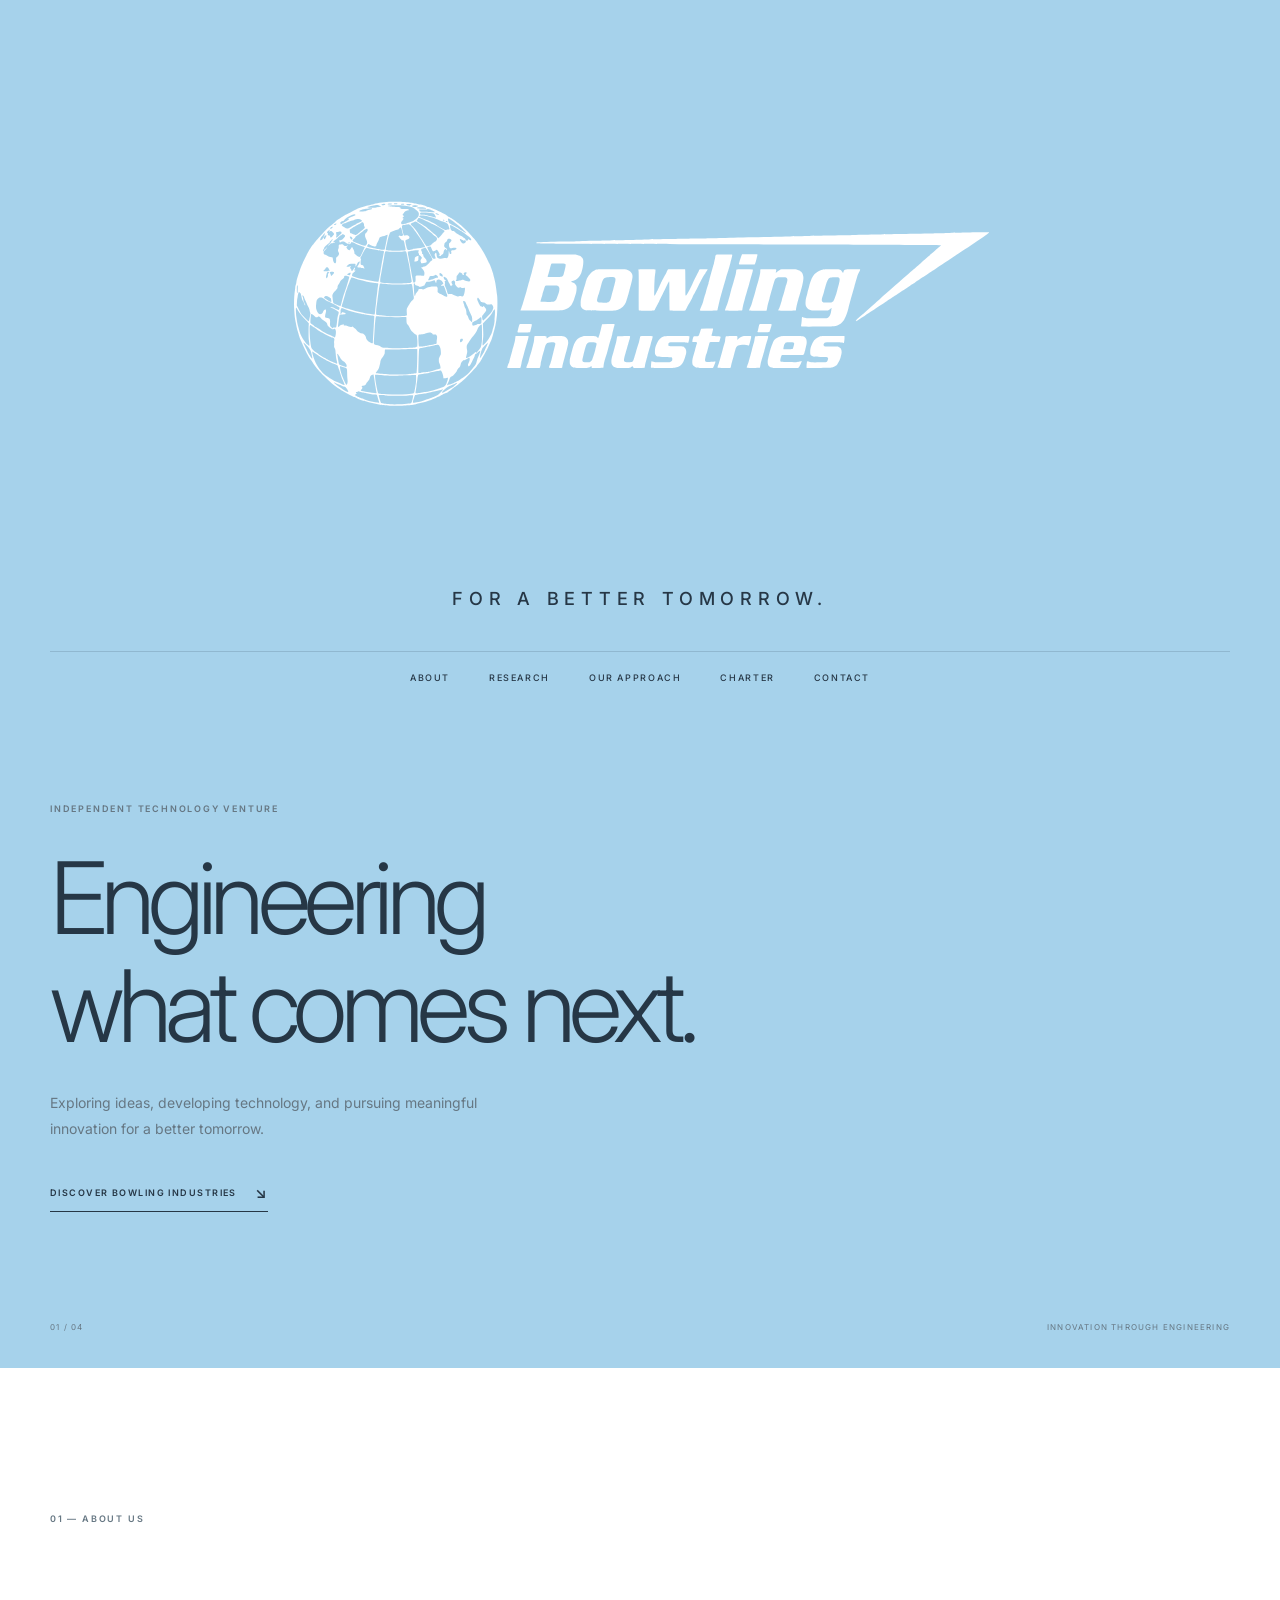
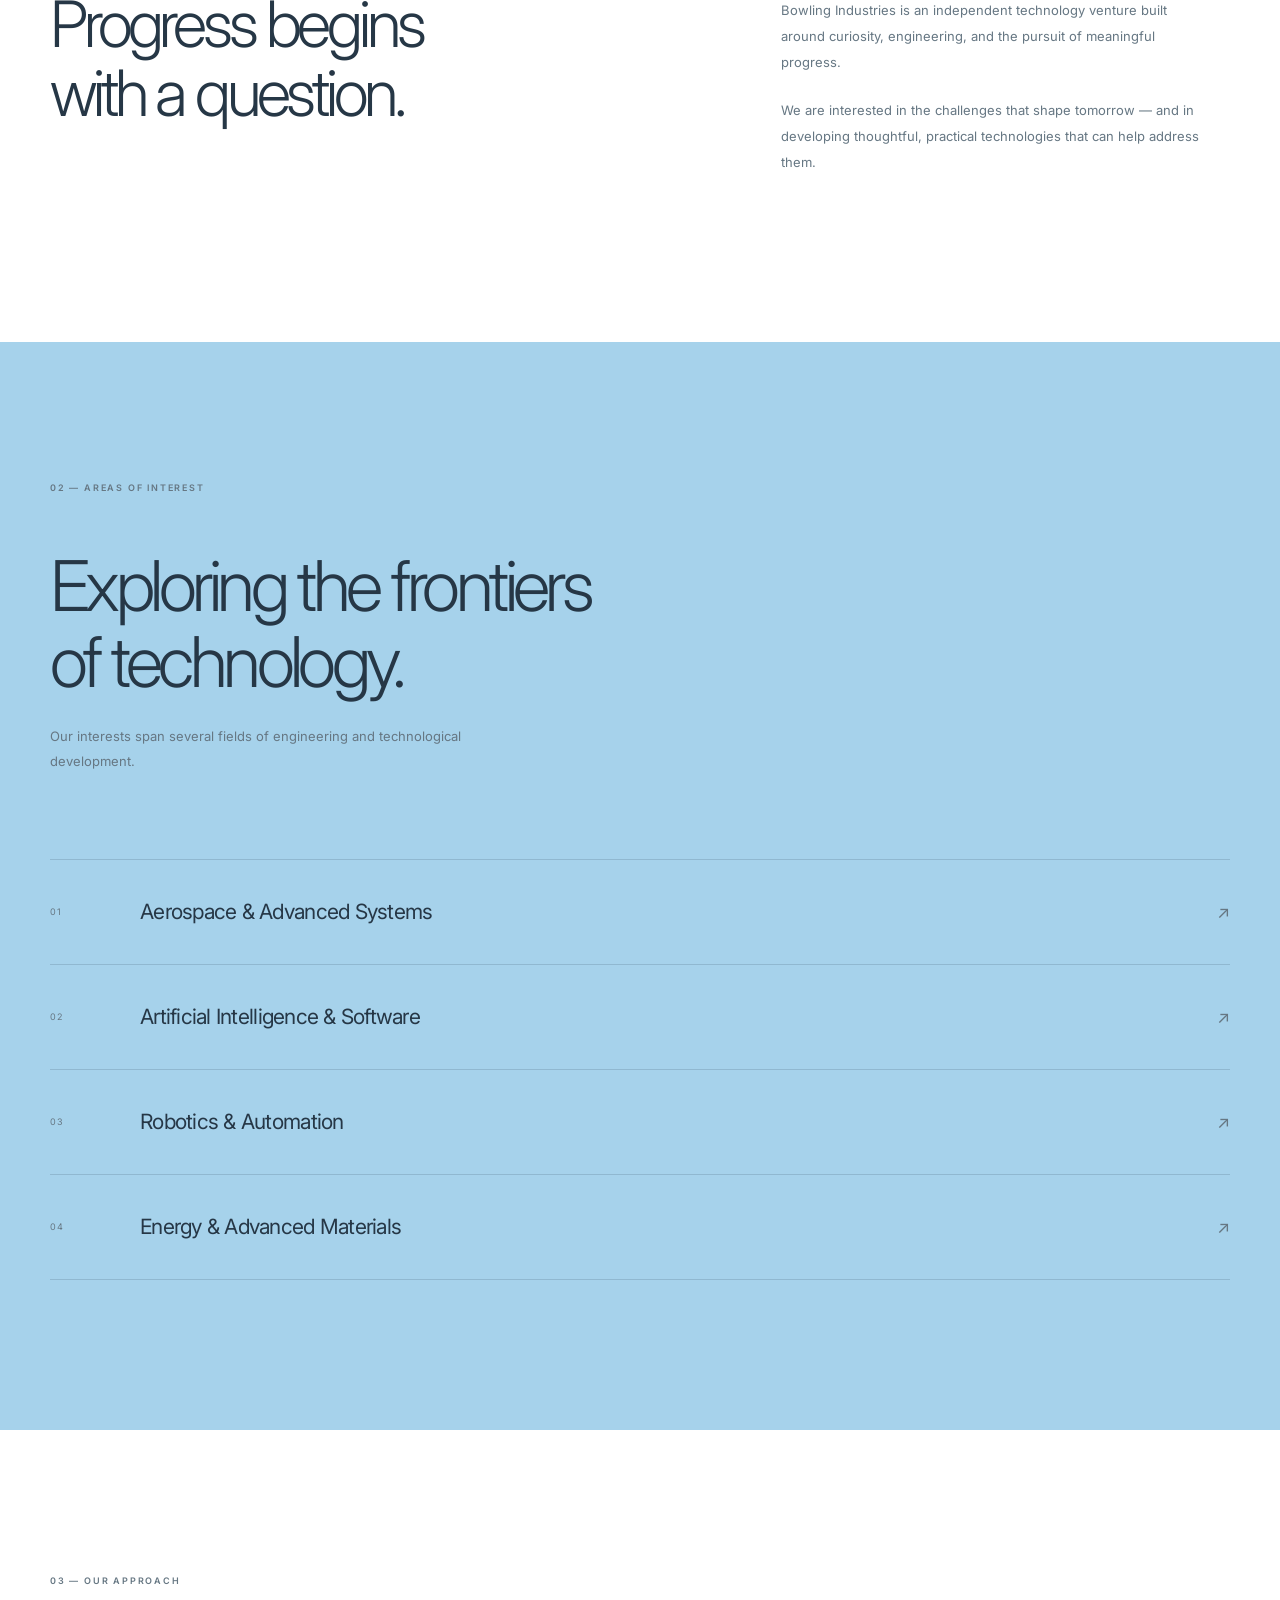
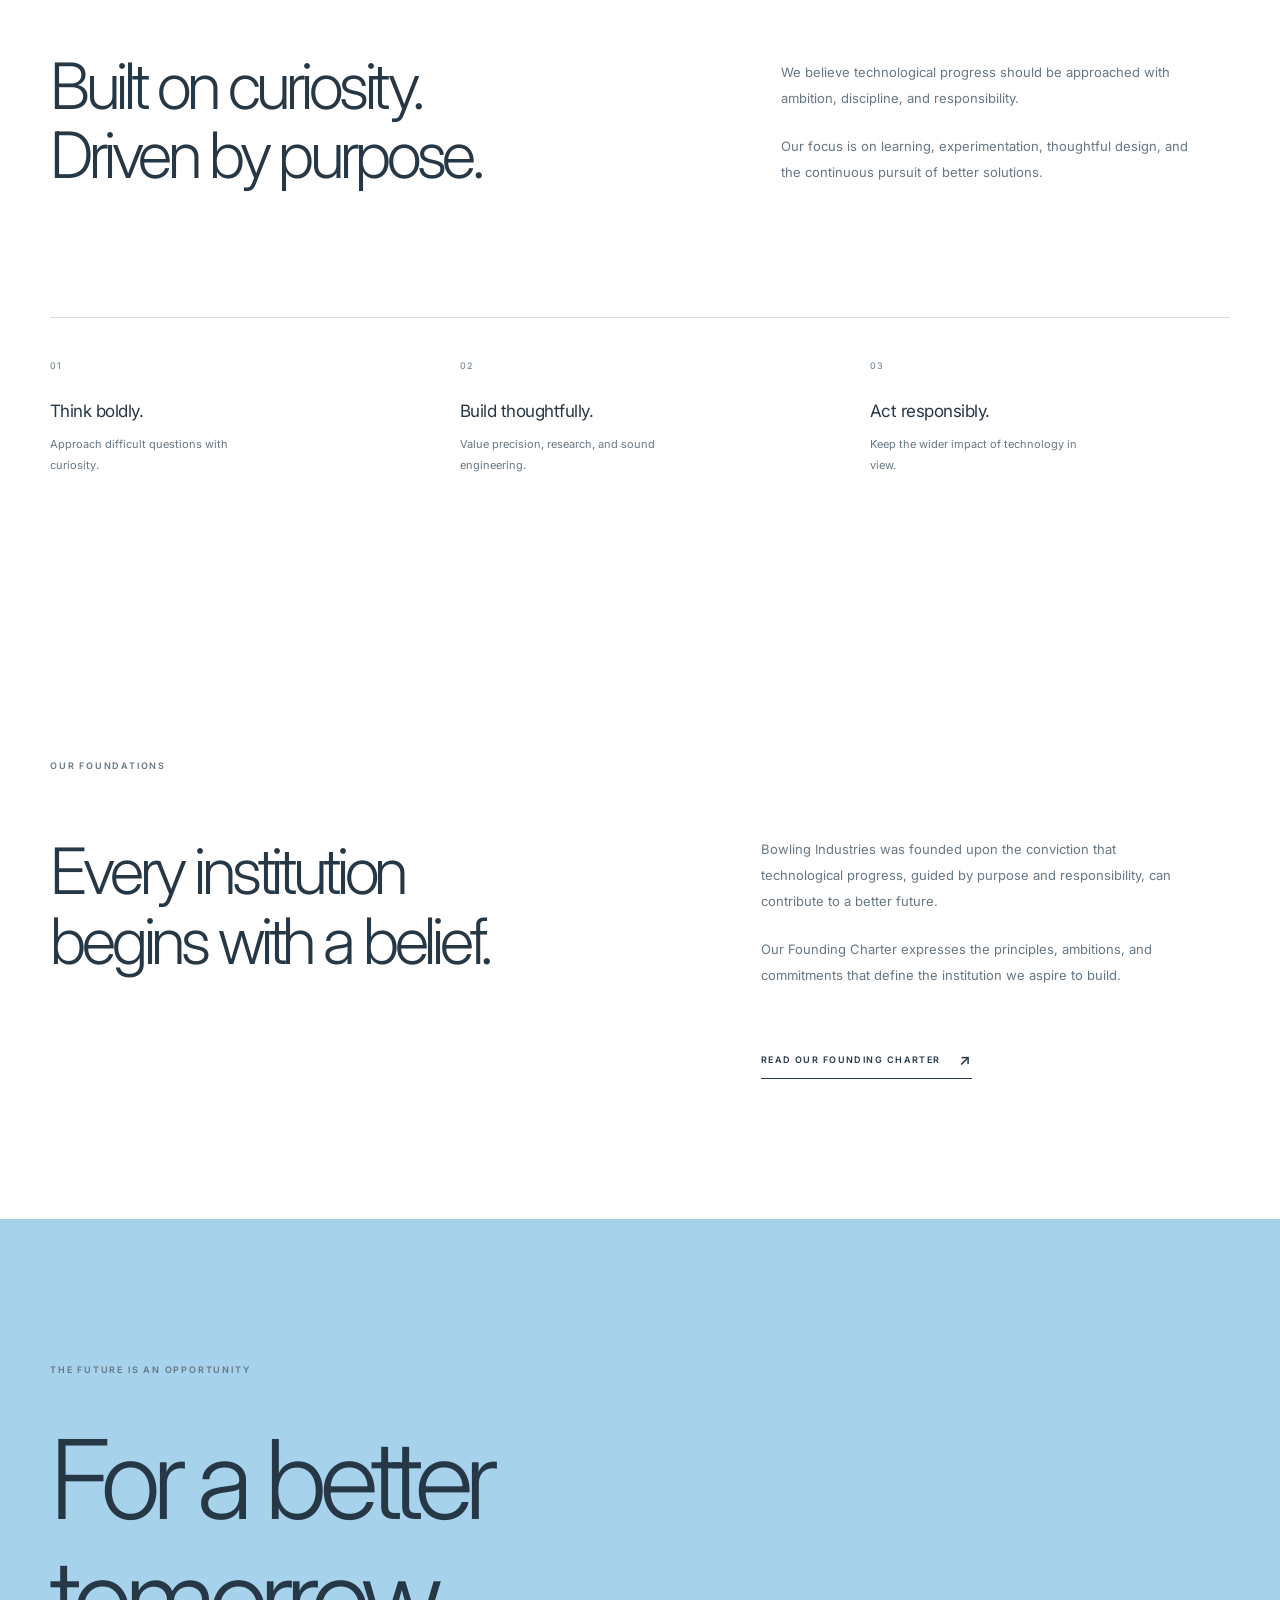
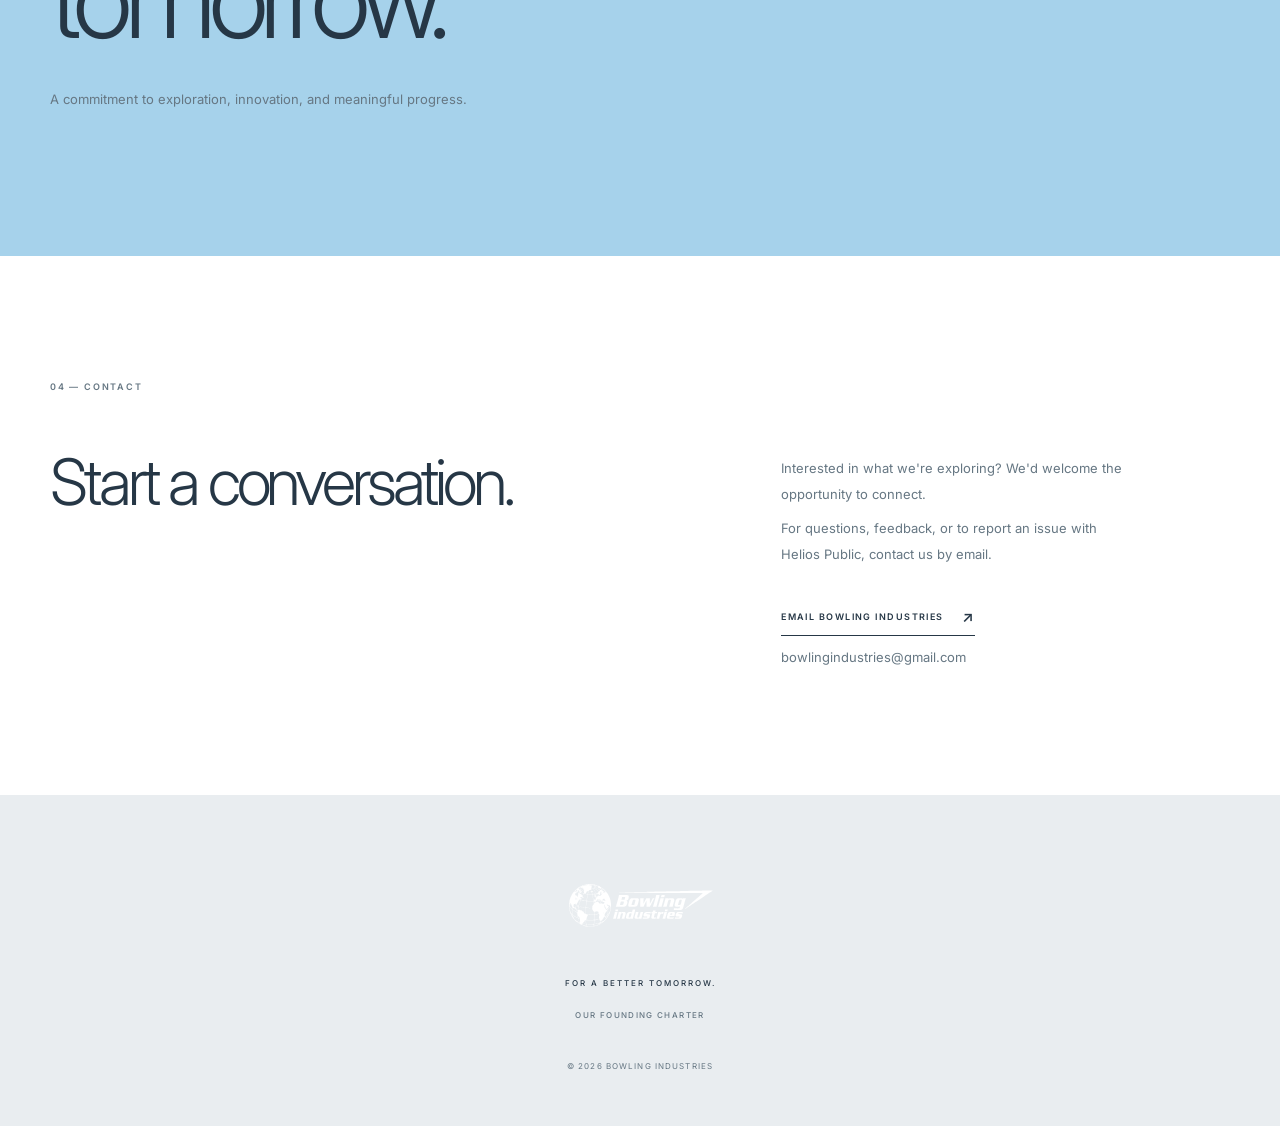
<file: index.html>
<!DOCTYPE html>
<html lang="en">
<head>
    <meta charset="UTF-8">
    <meta name="viewport" content="width=device-width, initial-scale=1.0">

    <meta name="description" content="Bowling Industries is an independent technology venture exploring ideas and engineering solutions for a better tomorrow.">

    <title>Bowling Industries</title>

    <link rel="preconnect" href="https://fonts.googleapis.com">
    <link rel="preconnect" href="https://fonts.gstatic.com" crossorigin>
    <link href="https://fonts.googleapis.com/css2?family=Inter:wght@300;400;500;600&display=swap" rel="stylesheet">

    <link rel="stylesheet" href="style.css">
    <script src="script.js" defer></script>
</head>

<body>

    <header class="site-header">
        <a href="index.html" class="brand" aria-label="Bowling Industries home">
            <img src="assets/logo.svg" alt="Bowling Industries">
        </a>

        <p class="brand-motto">FOR A BETTER TOMORROW.</p>

        <nav class="main-nav" aria-label="Main navigation">
            <a href="#about">ABOUT</a>
            <a href="#research">RESEARCH</a>
            <a href="#approach">OUR APPROACH</a>
            <a href="charter.html">CHARTER</a>
            <a href="#contact">CONTACT</a>
        </nav>
    </header>


    <main>

        <section class="hero" id="home">
            <div class="hero-content reveal">
                <p class="eyebrow">INDEPENDENT TECHNOLOGY VENTURE</p>

                <h1>Engineering<br>what comes next.</h1>

                <p class="hero-description">
                    Exploring ideas, developing technology, and pursuing
                    meaningful innovation for a better tomorrow.
                </p>

                <a href="#about" class="text-link">
                    DISCOVER BOWLING INDUSTRIES
                    <span aria-hidden="true">↘</span>
                </a>
            </div>

            <div class="hero-index">
                <span>01 / 04</span>
                <span>INNOVATION THROUGH ENGINEERING</span>
            </div>
        </section>


        <section class="intro section-light" id="about">
            <div class="section-inner reveal">
                <p class="eyebrow">01 — ABOUT US</p>

                <div class="intro-layout">
                    <h2>Progress begins<br>with a question.</h2>

                    <div class="intro-copy">
                        <p>
                            Bowling Industries is an independent technology
                            venture built around curiosity, engineering,
                            and the pursuit of meaningful progress.
                        </p>

                        <p>
                            We are interested in the challenges that shape
                            tomorrow — and in developing thoughtful,
                            practical technologies that can help address them.
                        </p>
                    </div>
                </div>
            </div>
        </section>


        <section class="research section-blue" id="research">
            <div class="section-inner reveal">
                <p class="eyebrow">02 — AREAS OF INTEREST</p>

                <h2>Exploring the frontiers<br>of technology.</h2>

                <p class="section-description">
                    Our interests span several fields of engineering and
                    technological development.
                </p>

                <div class="research-list">

                    <div class="research-item">
                        <span class="research-number">01</span>
                        <h3>Aerospace & Advanced Systems</h3>
                        <span class="research-arrow">↗</span>
                    </div>

                    <div class="research-item">
                        <span class="research-number">02</span>
                        <h3>Artificial Intelligence & Software</h3>
                        <span class="research-arrow">↗</span>
                    </div>

                    <div class="research-item">
                        <span class="research-number">03</span>
                        <h3>Robotics & Automation</h3>
                        <span class="research-arrow">↗</span>
                    </div>

                    <div class="research-item">
                        <span class="research-number">04</span>
                        <h3>Energy & Advanced Materials</h3>
                        <span class="research-arrow">↗</span>
                    </div>

                </div>
            </div>
        </section>


        <section class="approach section-light" id="approach">
            <div class="section-inner reveal">
                <p class="eyebrow">03 — OUR APPROACH</p>

                <div class="approach-layout">
                    <h2>Built on curiosity.<br>Driven by purpose.</h2>

                    <div class="approach-copy">
                        <p>
                            We believe technological progress should be
                            approached with ambition, discipline, and
                            responsibility.
                        </p>

                        <p>
                            Our focus is on learning, experimentation,
                            thoughtful design, and the continuous pursuit
                            of better solutions.
                        </p>
                    </div>
                </div>

                <div class="principles">
                    <div>
                        <span>01</span>
                        <h3>Think boldly.</h3>
                        <p>Approach difficult questions with curiosity.</p>
                    </div>

                    <div>
                        <span>02</span>
                        <h3>Build thoughtfully.</h3>
                        <p>Value precision, research, and sound engineering.</p>
                    </div>

                    <div>
                        <span>03</span>
                        <h3>Act responsibly.</h3>
                        <p>Keep the wider impact of technology in view.</p>
                    </div>
                </div>
            </div>
        </section>


        <!-- FOUNDING CHARTER INTRODUCTION -->

        <section class="charter-preview section-light">
            <div class="section-inner reveal">

                <p class="eyebrow">OUR FOUNDATIONS</p>

                <div class="charter-preview-layout">

                    <div>
                        <h2>Every institution<br>begins with a belief.</h2>
                    </div>

                    <div class="charter-preview-copy">

                        <p>
                            Bowling Industries was founded upon the conviction
                            that technological progress, guided by purpose and
                            responsibility, can contribute to a better future.
                        </p>

                        <p>
                            Our Founding Charter expresses the principles,
                            ambitions, and commitments that define the
                            institution we aspire to build.
                        </p>

                        <a href="charter.html" class="text-link">
                            READ OUR FOUNDING CHARTER
                            <span aria-hidden="true">↗</span>
                        </a>

                    </div>

                </div>

            </div>
        </section>


        <section class="closing section-blue">
            <div class="section-inner reveal">
                <p class="eyebrow">THE FUTURE IS AN OPPORTUNITY</p>

                <h2>For a better<br>tomorrow.</h2>

                <p>
                    A commitment to exploration, innovation,
                    and meaningful progress.
                </p>
            </div>
        </section>


        <section class="contact section-light" id="contact">
            <div class="section-inner reveal">
                <p class="eyebrow">04 — CONTACT</p>

                <div class="contact-layout">
                    <h2>Start a conversation.</h2>

                    <div class="contact-copy">
                        <p>
                            Interested in what we're exploring?
                            We'd welcome the opportunity to connect.
                        </p>

                        <p>
                            For questions, feedback, or to report an issue
                            with Helios Public, contact us by email.
                        </p>

                        <a class="text-link"
                           href="mailto:bowlingindustries@gmail.com?subject=Bowling%20Industries%20%E2%80%94%20Issue%20Report">
                            EMAIL BOWLING INDUSTRIES
                            <span aria-hidden="true">↗</span>
                        </a>

                        <p class="contact-email">
                            bowlingindustries@gmail.com
                        </p>
                    </div>
                </div>
            </div>
        </section>

    </main>


    <footer class="site-footer">
        <a href="index.html" class="footer-brand">
            <img src="assets/logo.svg" alt="Bowling Industries">
        </a>

        <p>FOR A BETTER TOMORROW.</p>

        <a href="charter.html" class="footer-charter-link">
            OUR FOUNDING CHARTER
        </a>

        <span>© <span id="year"></span> BOWLING INDUSTRIES</span>
    </footer>

</body>
</html>
</file>
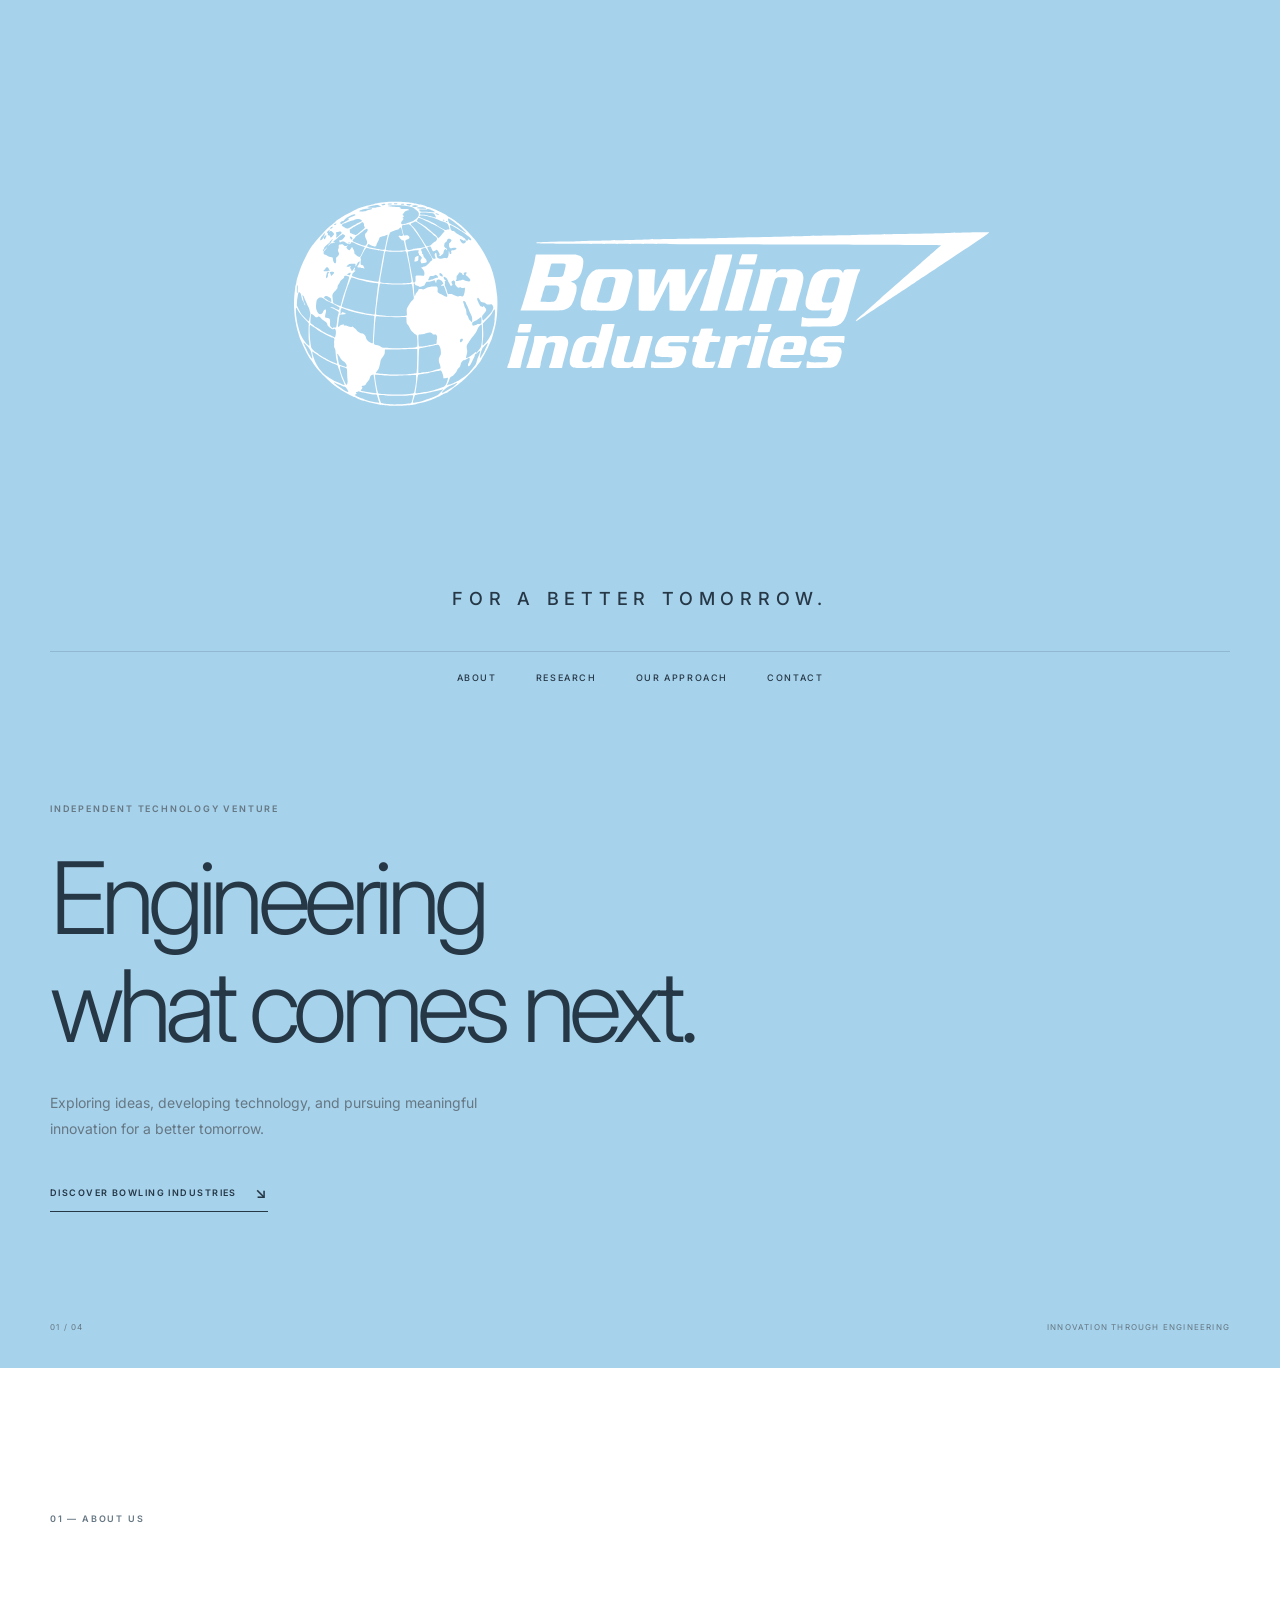
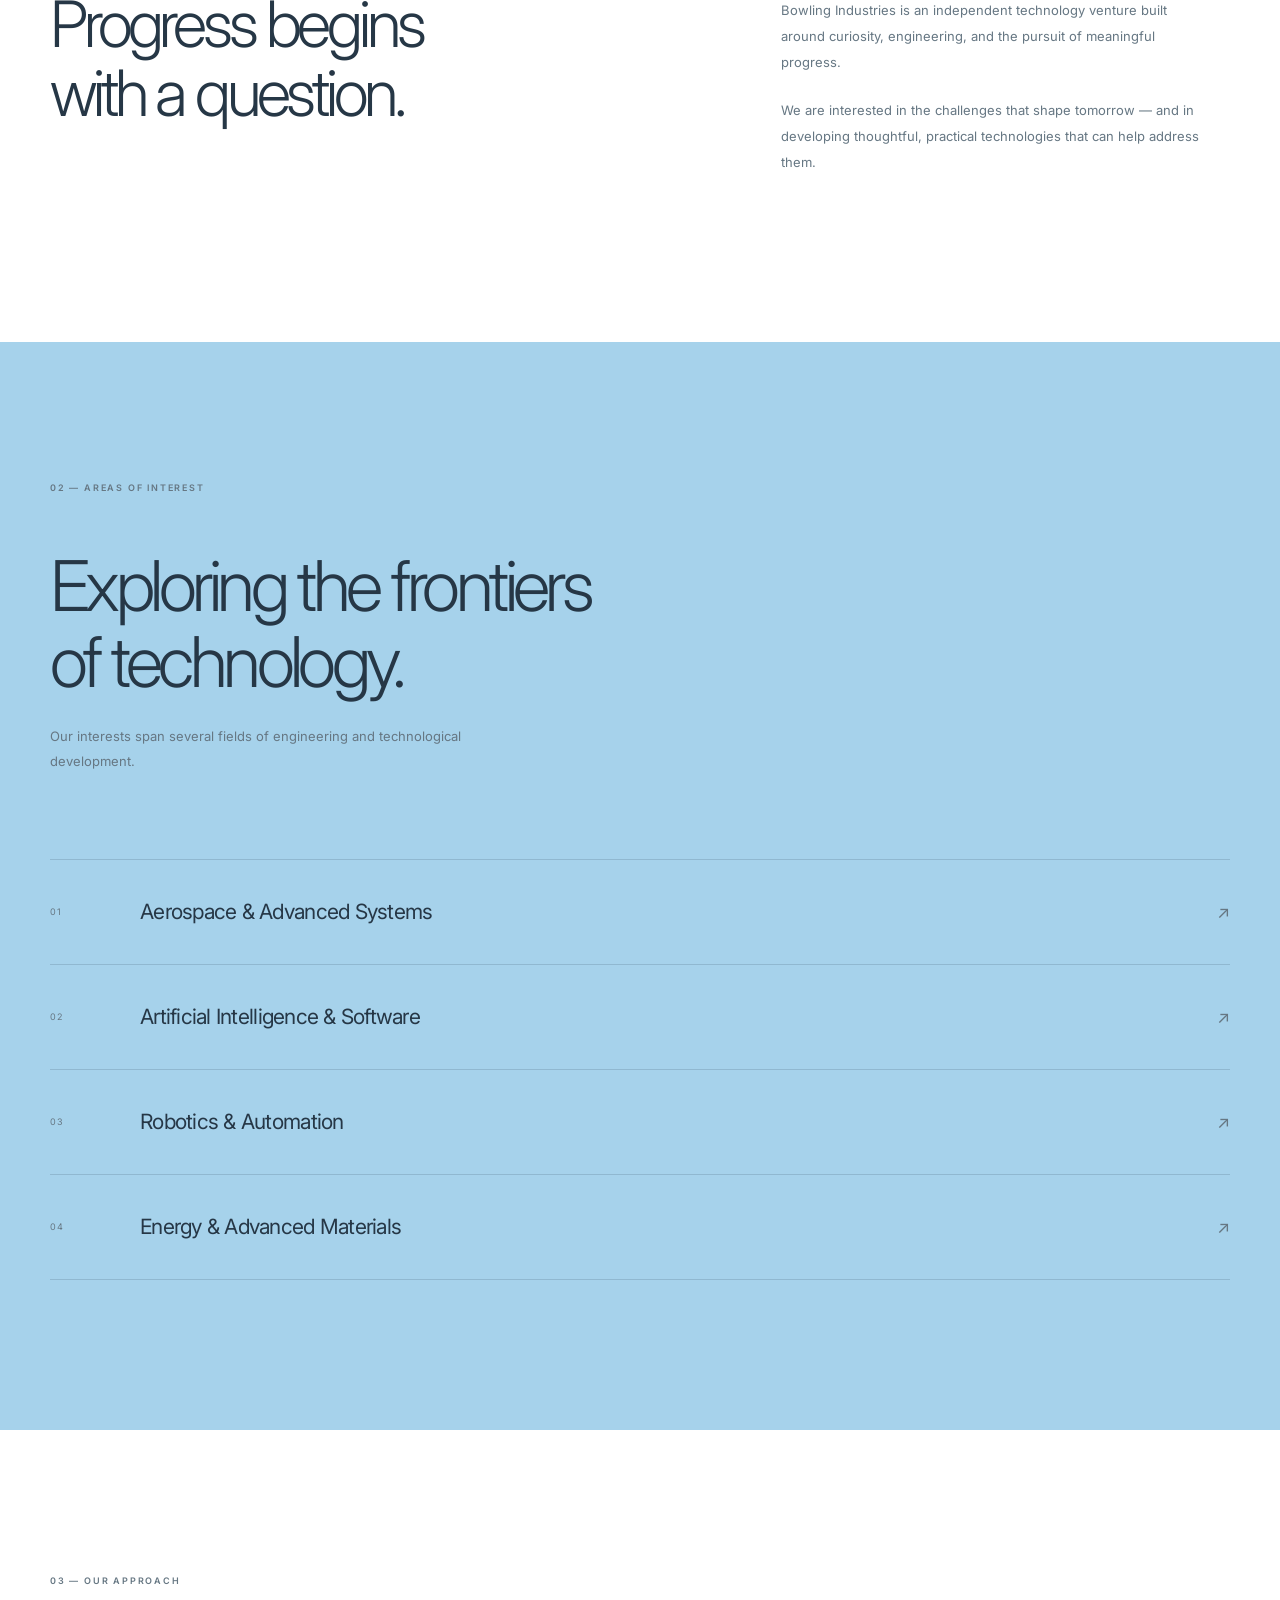
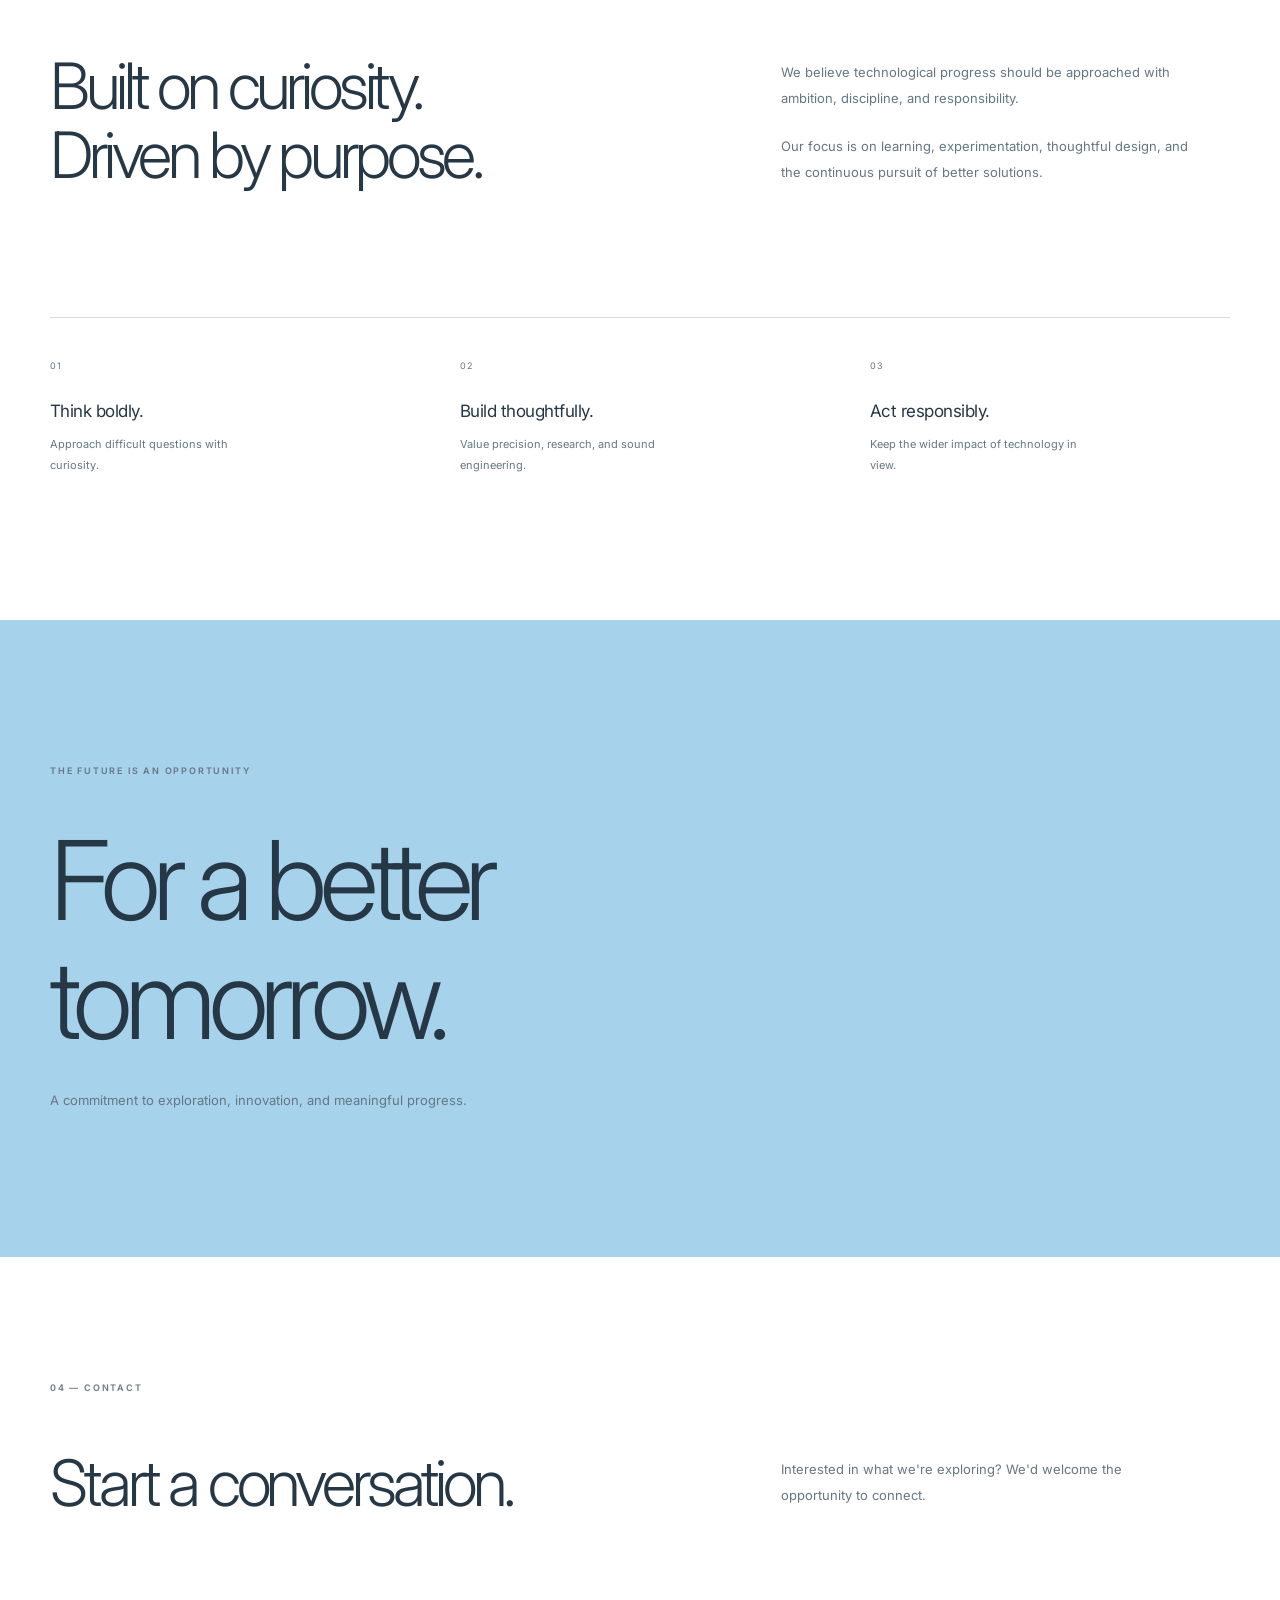
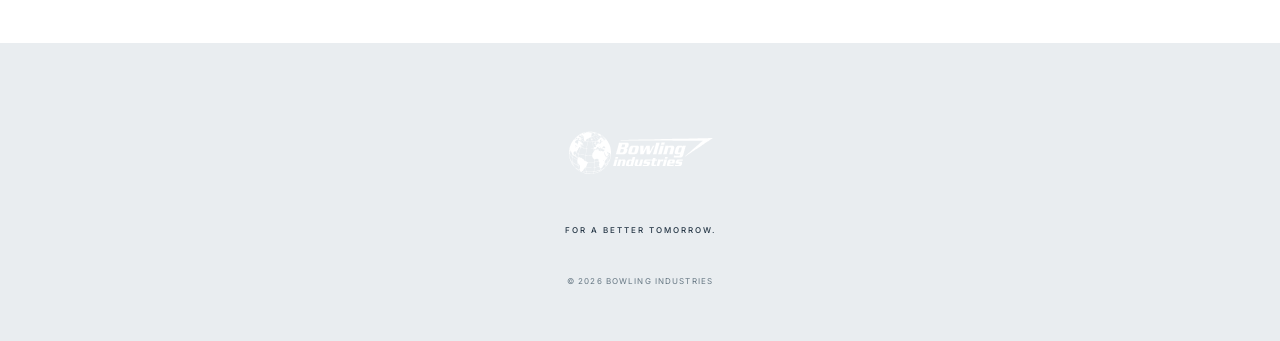
<file: bowling-industries/index.html>
<!DOCTYPE html>
<html lang="en">
<head>
    <meta charset="UTF-8">
    <meta name="viewport" content="width=device-width, initial-scale=1.0">

    <meta name="description" content="Bowling Industries is an independent technology venture exploring ideas and engineering solutions for a better tomorrow.">

    <title>Bowling Industries</title>

    <link rel="preconnect" href="https://fonts.googleapis.com">
    <link rel="preconnect" href="https://fonts.gstatic.com" crossorigin>
    <link href="https://fonts.googleapis.com/css2?family=Inter:wght@300;400;500;600&display=swap" rel="stylesheet">

    <link rel="stylesheet" href="style.css">
    <script src="script.js" defer></script>
</head>

<body>

    <header class="site-header">
        <a href="#home" class="brand" aria-label="Bowling Industries home">
            <img src="assets/logo.svg" alt="Bowling Industries">
        </a>

        <p class="brand-motto">FOR A BETTER TOMORROW.</p>

        <nav class="main-nav" aria-label="Main navigation">
            <a href="#about">ABOUT</a>
            <a href="#research">RESEARCH</a>
            <a href="#approach">OUR APPROACH</a>
            <a href="#contact">CONTACT</a>
        </nav>
    </header>


    <main>

        <section class="hero" id="home">
            <div class="hero-content reveal">
                <p class="eyebrow">INDEPENDENT TECHNOLOGY VENTURE</p>

                <h1>Engineering<br>what comes next.</h1>

                <p class="hero-description">
                    Exploring ideas, developing technology, and pursuing
                    meaningful innovation for a better tomorrow.
                </p>

                <a href="#about" class="text-link">
                    DISCOVER BOWLING INDUSTRIES
                    <span aria-hidden="true">↘</span>
                </a>
            </div>

            <div class="hero-index">
                <span>01 / 04</span>
                <span>INNOVATION THROUGH ENGINEERING</span>
            </div>
        </section>


        <section class="intro section-light" id="about">
            <div class="section-inner reveal">
                <p class="eyebrow">01 — ABOUT US</p>

                <div class="intro-layout">
                    <h2>Progress begins<br>with a question.</h2>

                    <div class="intro-copy">
                        <p>
                            Bowling Industries is an independent technology
                            venture built around curiosity, engineering,
                            and the pursuit of meaningful progress.
                        </p>

                        <p>
                            We are interested in the challenges that shape
                            tomorrow — and in developing thoughtful,
                            practical technologies that can help address them.
                        </p>
                    </div>
                </div>
            </div>
        </section>


        <section class="research section-blue" id="research">
            <div class="section-inner reveal">
                <p class="eyebrow">02 — AREAS OF INTEREST</p>

                <h2>Exploring the frontiers<br>of technology.</h2>

                <p class="section-description">
                    Our interests span several fields of engineering and
                    technological development.
                </p>

                <div class="research-list">

                    <div class="research-item">
                        <span class="research-number">01</span>
                        <h3>Aerospace & Advanced Systems</h3>
                        <span class="research-arrow">↗</span>
                    </div>

                    <div class="research-item">
                        <span class="research-number">02</span>
                        <h3>Artificial Intelligence & Software</h3>
                        <span class="research-arrow">↗</span>
                    </div>

                    <div class="research-item">
                        <span class="research-number">03</span>
                        <h3>Robotics & Automation</h3>
                        <span class="research-arrow">↗</span>
                    </div>

                    <div class="research-item">
                        <span class="research-number">04</span>
                        <h3>Energy & Advanced Materials</h3>
                        <span class="research-arrow">↗</span>
                    </div>

                </div>
            </div>
        </section>


        <section class="approach section-light" id="approach">
            <div class="section-inner reveal">
                <p class="eyebrow">03 — OUR APPROACH</p>

                <div class="approach-layout">
                    <h2>Built on curiosity.<br>Driven by purpose.</h2>

                    <div class="approach-copy">
                        <p>
                            We believe technological progress should be
                            approached with ambition, discipline, and
                            responsibility.
                        </p>

                        <p>
                            Our focus is on learning, experimentation,
                            thoughtful design, and the continuous pursuit
                            of better solutions.
                        </p>
                    </div>
                </div>

                <div class="principles">
                    <div>
                        <span>01</span>
                        <h3>Think boldly.</h3>
                        <p>Approach difficult questions with curiosity.</p>
                    </div>

                    <div>
                        <span>02</span>
                        <h3>Build thoughtfully.</h3>
                        <p>Value precision, research, and sound engineering.</p>
                    </div>

                    <div>
                        <span>03</span>
                        <h3>Act responsibly.</h3>
                        <p>Keep the wider impact of technology in view.</p>
                    </div>
                </div>
            </div>
        </section>


        <section class="closing section-blue">
            <div class="section-inner reveal">
                <p class="eyebrow">THE FUTURE IS AN OPPORTUNITY</p>

                <h2>For a better<br>tomorrow.</h2>

                <p>
                    A commitment to exploration, innovation,
                    and meaningful progress.
                </p>
            </div>
        </section>


        <section class="contact section-light" id="contact">
            <div class="section-inner reveal">
                <p class="eyebrow">04 — CONTACT</p>

                <div class="contact-layout">
                    <h2>Start a conversation.</h2>

                    <p>
                        Interested in what we're exploring?
                        We'd welcome the opportunity to connect.
                    </p>
                </div>
            </div>
        </section>

    </main>


    <footer class="site-footer">
        <a href="#home" class="footer-brand">
            <img src="assets/logo.svg" alt="Bowling Industries">
        </a>

        <p>FOR A BETTER TOMORROW.</p>

        <span>© <span id="year"></span> BOWLING INDUSTRIES</span>
    </footer>

</body>
</html>
</file>
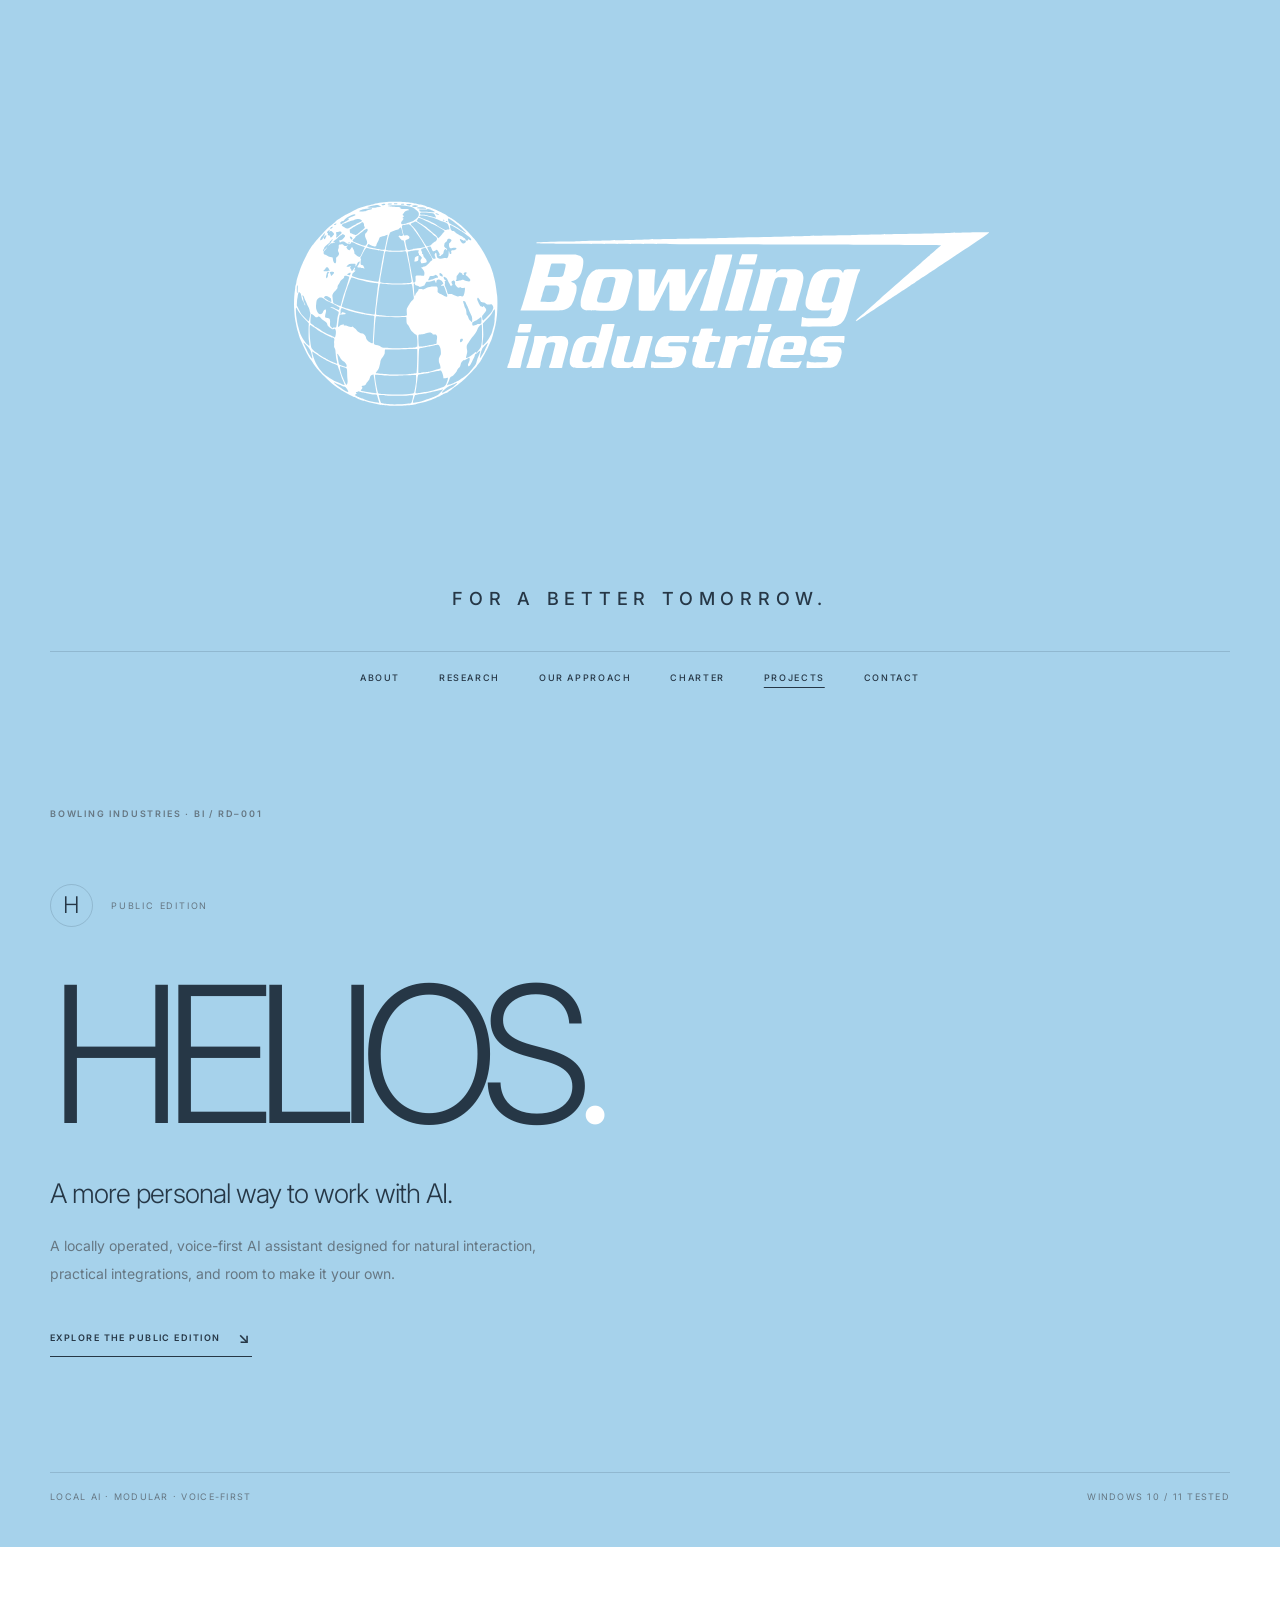
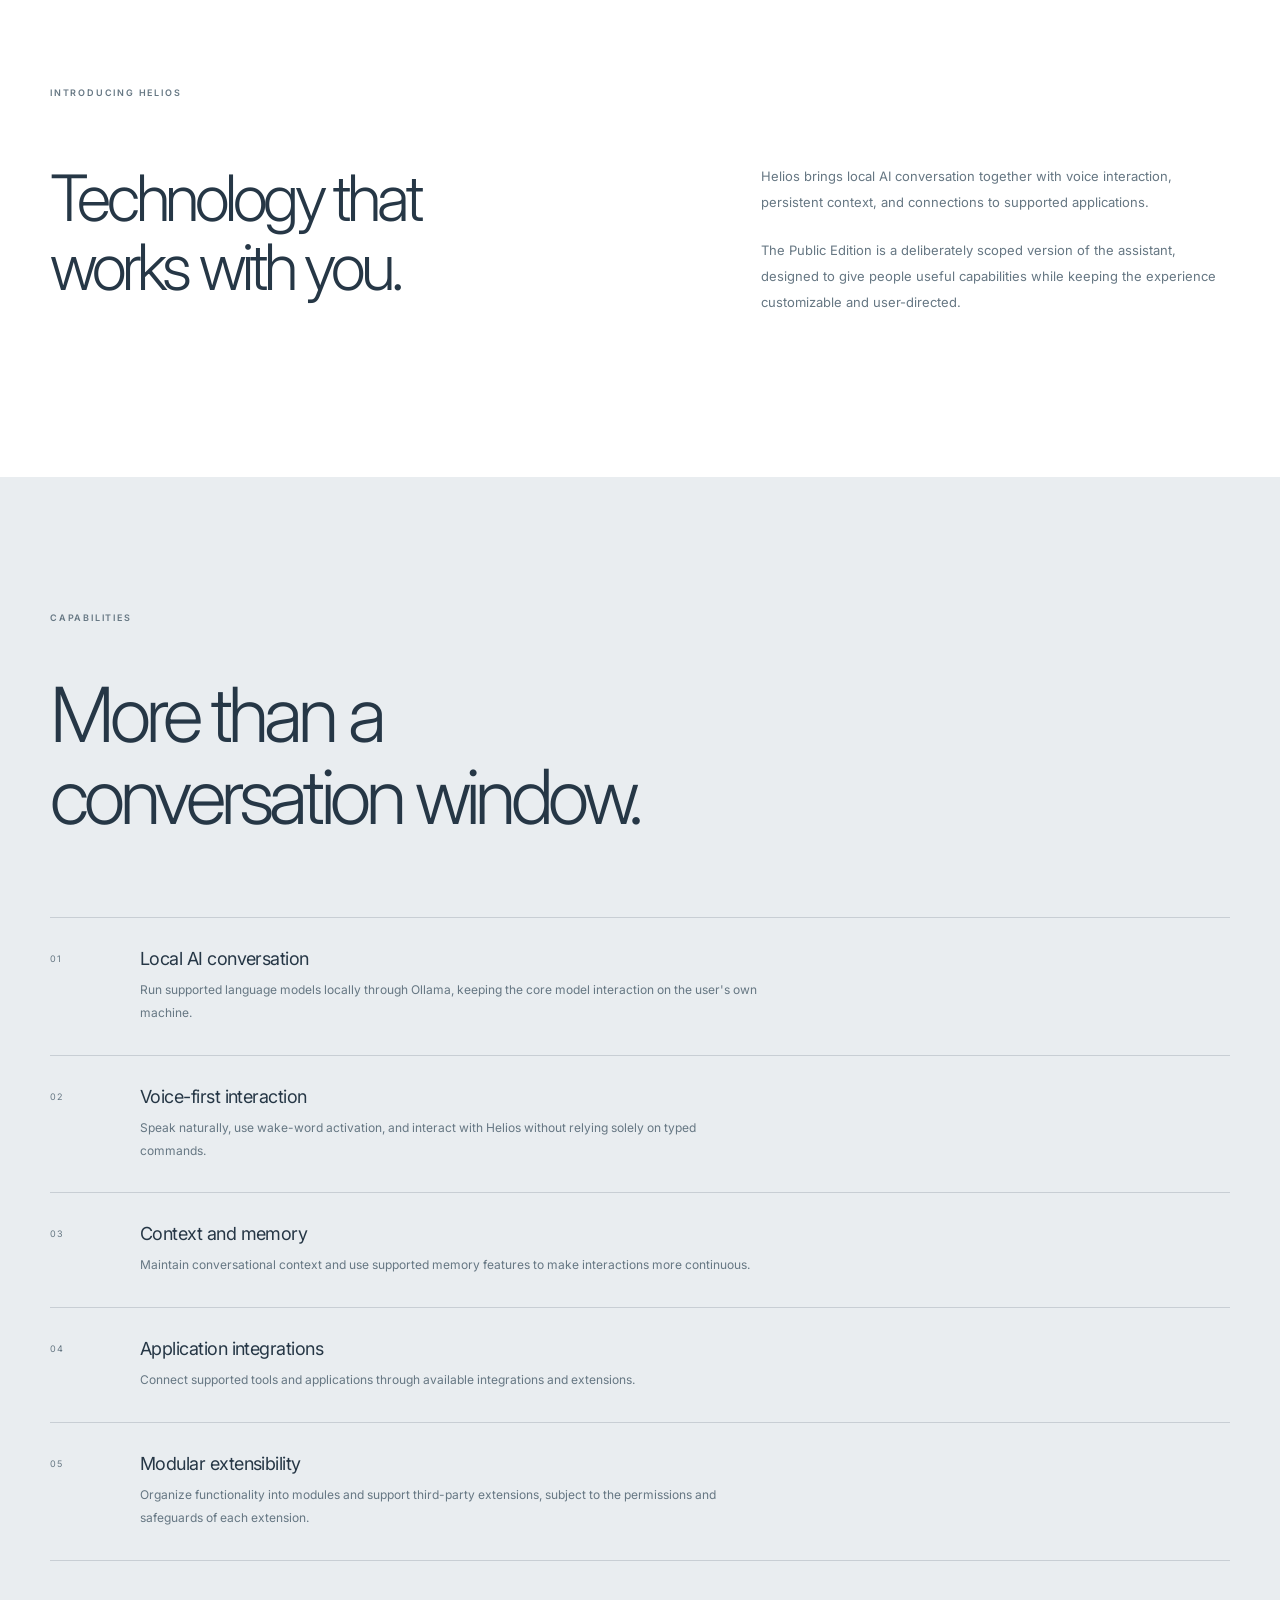
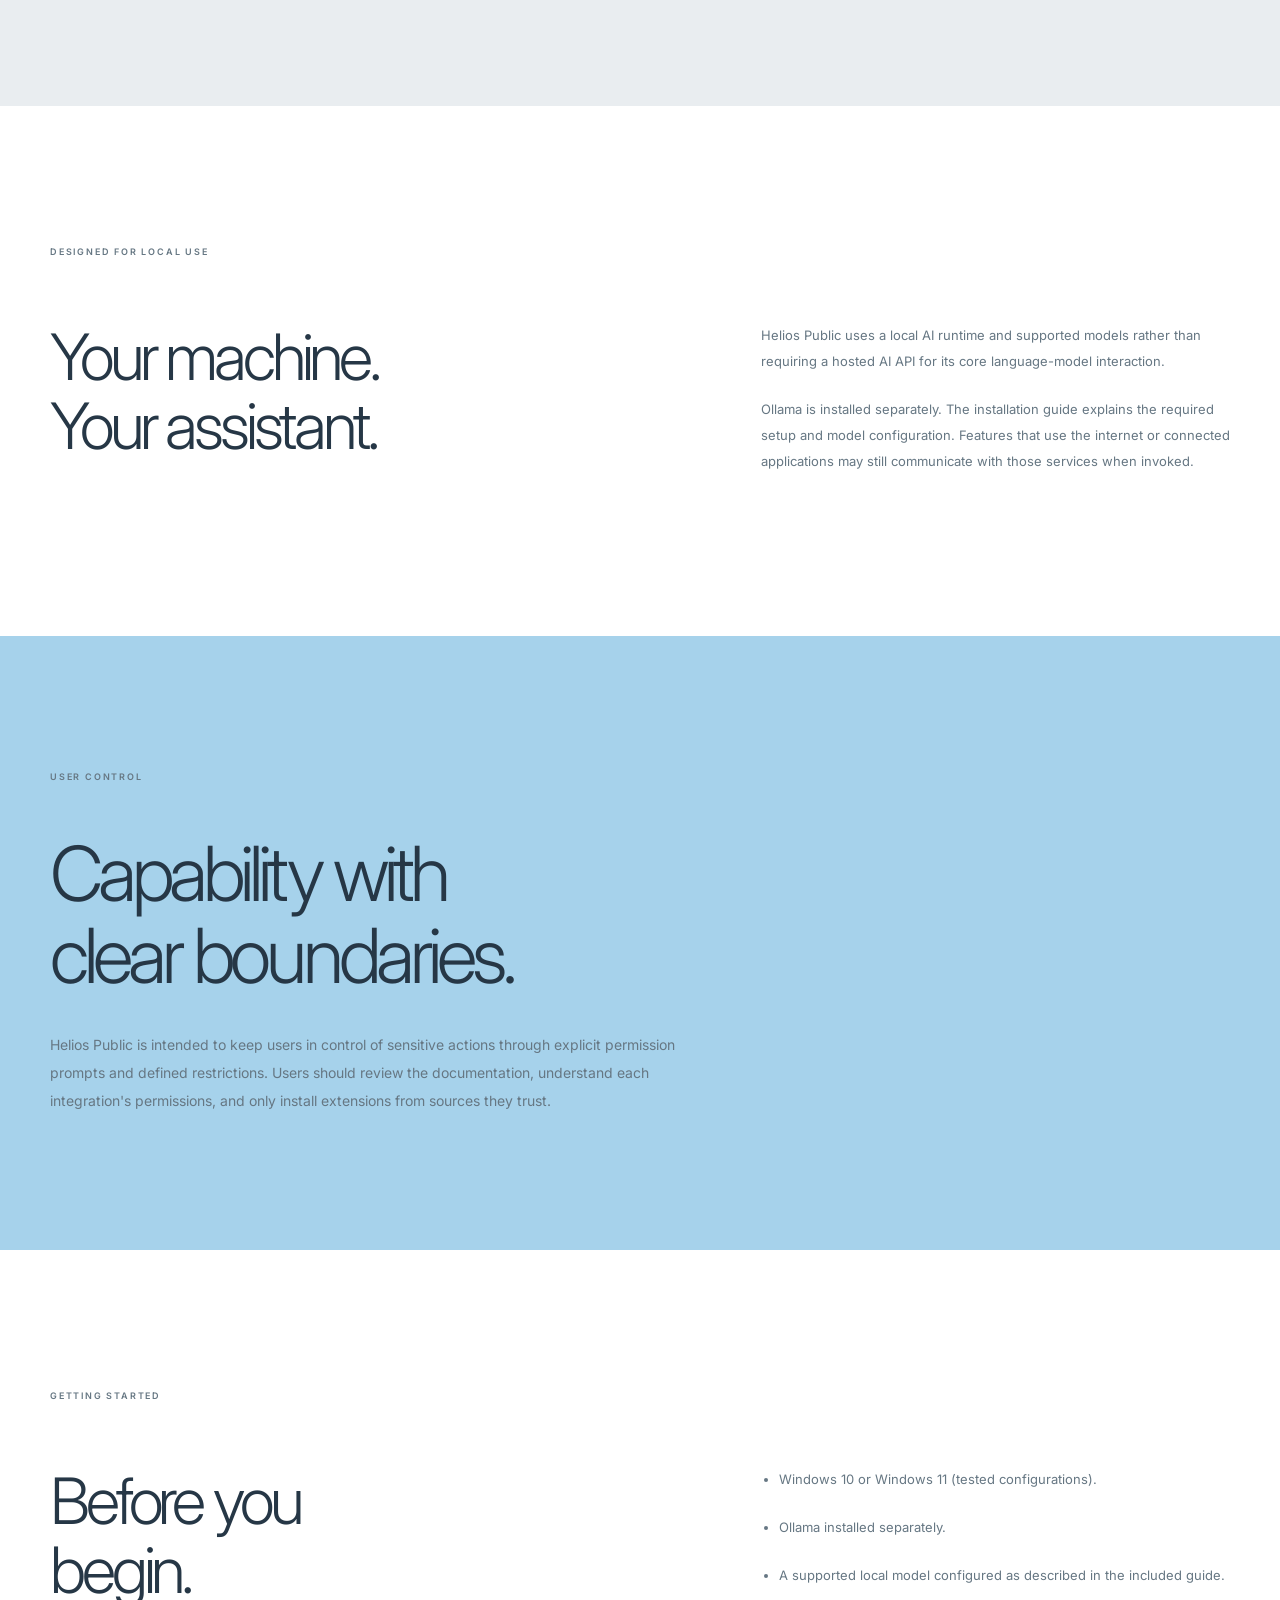
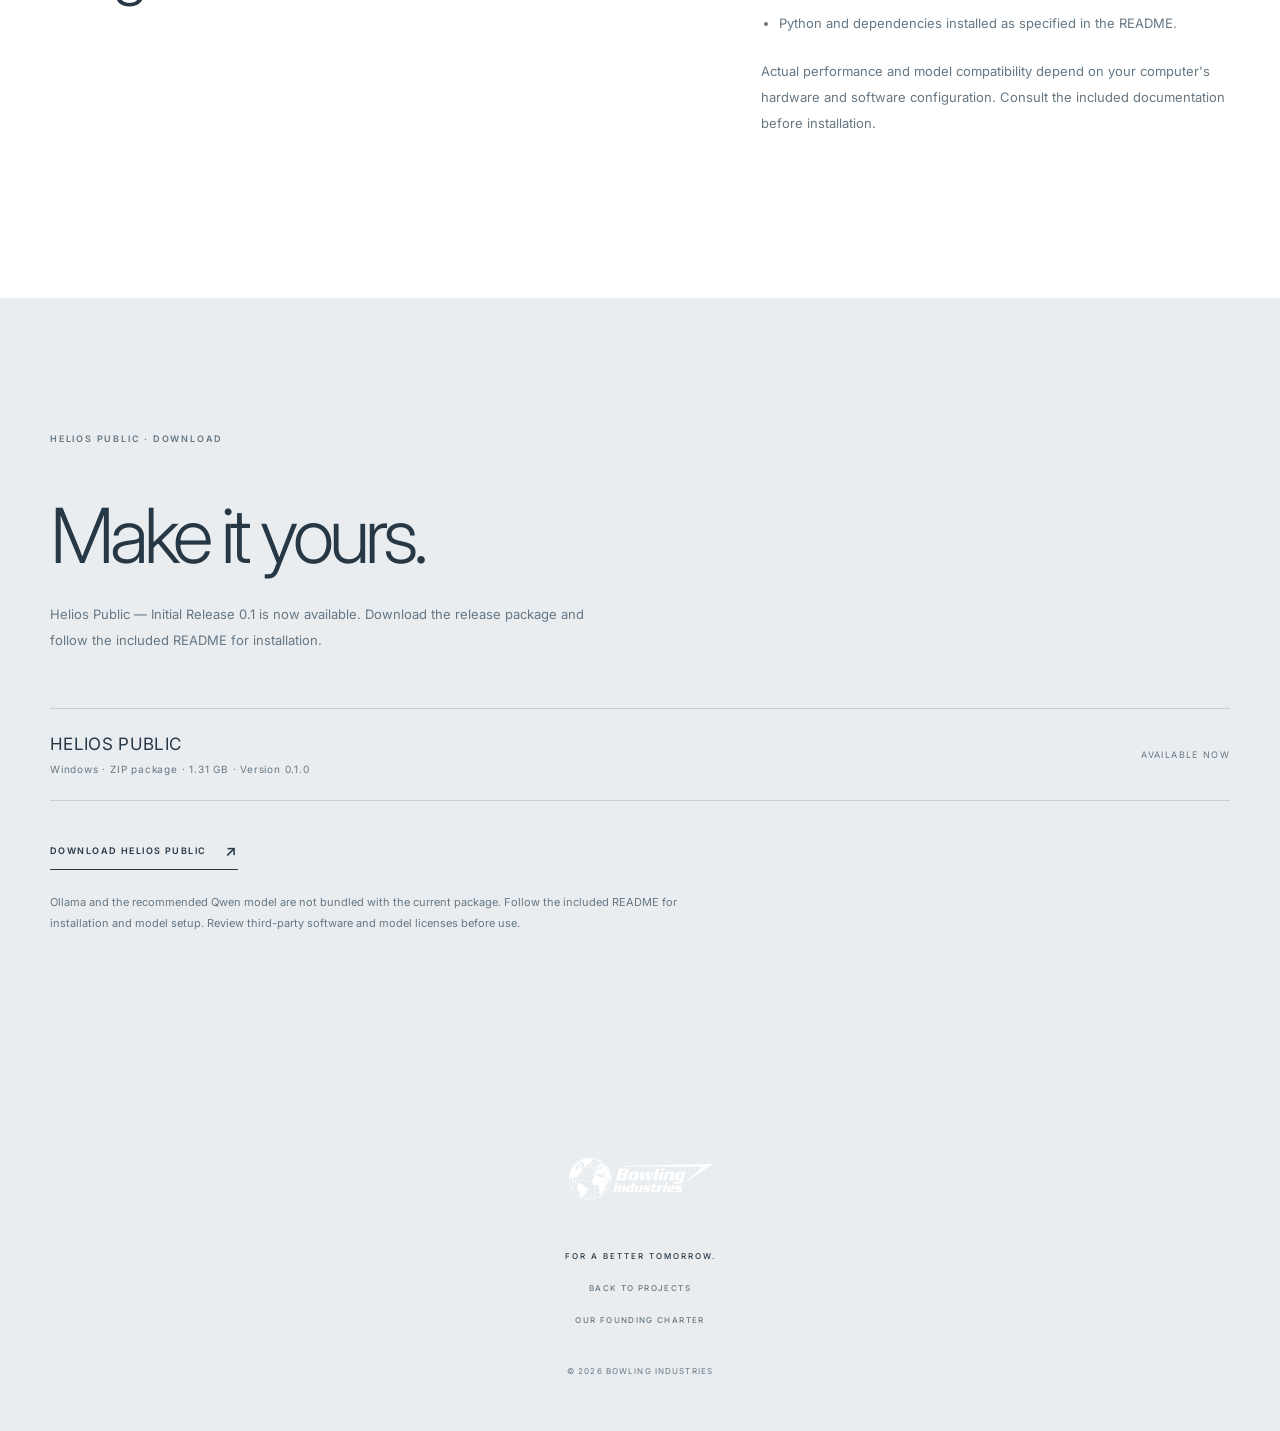
<file: helios-updated.html>
<!DOCTYPE html>
<html lang="en">
<head>
    <meta charset="UTF-8">
    <meta name="viewport" content="width=device-width, initial-scale=1.0">
    <meta name="description" content="Helios Public is a locally operated, extensible AI assistant from Bowling Industries.">
    <title>Helios — Bowling Industries</title>
    <link rel="preconnect" href="https://fonts.googleapis.com">
    <link rel="preconnect" href="https://fonts.gstatic.com" crossorigin>
    <link href="https://fonts.googleapis.com/css2?family=Inter:wght@300;400;500;600&display=swap" rel="stylesheet">
    <link rel="stylesheet" href="style.css">
    <script src="script.js" defer></script>
</head>
<body>
    <header class="site-header">
        <a href="index.html" class="brand" aria-label="Bowling Industries home"><img src="assets/logo.svg" alt="Bowling Industries"></a>
        <p class="brand-motto">FOR A BETTER TOMORROW.</p>
        <nav class="main-nav" aria-label="Main navigation">
            <a href="index.html#about">ABOUT</a>
            <a href="index.html#research">RESEARCH</a>
            <a href="index.html#approach">OUR APPROACH</a>
            <a href="charter.html">CHARTER</a>
            <a href="projects.html" aria-current="page">PROJECTS</a>
            <a href="index.html#contact">CONTACT</a>
        </nav>
    </header>

    <main class="helios-page">
        <section class="helios-hero section-blue">
            <div class="section-inner reveal">
                <p class="eyebrow">BOWLING INDUSTRIES · BI / RD–001</p>
                <div class="helios-hero-lockup"><span class="helios-sunmark" aria-hidden="true">H</span><span class="helios-edition">PUBLIC EDITION</span></div>
                <h1>HELIOS<span class="helios-period">.</span></h1>
                <p class="helios-tagline">A more personal way to work with AI.</p>
                <p class="helios-hero-description">A locally operated, voice-first AI assistant designed for natural interaction, practical integrations, and room to make it your own.</p>
                <a href="#download" class="text-link">EXPLORE THE PUBLIC EDITION <span aria-hidden="true">↘</span></a>
                <div class="helios-hero-index"><span>LOCAL AI · MODULAR · VOICE-FIRST</span><span>WINDOWS 10 / 11 TESTED</span></div>
            </div>
        </section>

        <section class="helios-intro section-light">
            <div class="section-inner reveal">
                <p class="eyebrow">INTRODUCING HELIOS</p>
                <div class="helios-intro-layout">
                    <h2>Technology that<br>works with you.</h2>
                    <div class="helios-body-copy">
                        <p>Helios brings local AI conversation together with voice interaction, persistent context, and connections to supported applications.</p>
                        <p>The Public Edition is a deliberately scoped version of the assistant, designed to give people useful capabilities while keeping the experience customizable and user-directed.</p>
                    </div>
                </div>
            </div>
        </section>

        <section class="helios-capabilities section-grey">
            <div class="section-inner reveal">
                <p class="eyebrow">CAPABILITIES</p>
                <h2>More than a<br>conversation window.</h2>
                <div class="helios-capability-list">
                    <article><span>01</span><div><h3>Local AI conversation</h3><p>Run supported language models locally through Ollama, keeping the core model interaction on the user's own machine.</p></div></article>
                    <article><span>02</span><div><h3>Voice-first interaction</h3><p>Speak naturally, use wake-word activation, and interact with Helios without relying solely on typed commands.</p></div></article>
                    <article><span>03</span><div><h3>Context and memory</h3><p>Maintain conversational context and use supported memory features to make interactions more continuous.</p></div></article>
                    <article><span>04</span><div><h3>Application integrations</h3><p>Connect supported tools and applications through available integrations and extensions.</p></div></article>
                    <article><span>05</span><div><h3>Modular extensibility</h3><p>Organize functionality into modules and support third-party extensions, subject to the permissions and safeguards of each extension.</p></div></article>
                </div>
            </div>
        </section>

        <section class="helios-architecture section-light">
            <div class="section-inner reveal">
                <p class="eyebrow">DESIGNED FOR LOCAL USE</p>
                <div class="helios-architecture-layout">
                    <h2>Your machine.<br>Your assistant.</h2>
                    <div class="helios-body-copy">
                        <p>Helios Public uses a local AI runtime and supported models rather than requiring a hosted AI API for its core language-model interaction.</p>
                        <p>Ollama is installed separately. The installation guide explains the required setup and model configuration. Features that use the internet or connected applications may still communicate with those services when invoked.</p>
                    </div>
                </div>
            </div>
        </section>

        <section class="helios-safety section-blue">
            <div class="section-inner reveal">
                <p class="eyebrow">USER CONTROL</p>
                <h2>Capability with<br>clear boundaries.</h2>
                <p class="helios-safety-copy">Helios Public is intended to keep users in control of sensitive actions through explicit permission prompts and defined restrictions. Users should review the documentation, understand each integration's permissions, and only install extensions from sources they trust.</p>
            </div>
        </section>

        <section class="helios-requirements section-light">
            <div class="section-inner reveal">
                <p class="eyebrow">GETTING STARTED</p>
                <div class="helios-requirements-layout">
                    <h2>Before you<br>begin.</h2>
                    <div class="helios-body-copy">
                        <ul>
                            <li>Windows 10 or Windows 11 (tested configurations).</li>
                            <li>Ollama installed separately.</li>
                            <li>A supported local model configured as described in the included guide.</li>
                            <li>Python and dependencies installed as specified in the README.</li>
                        </ul>
                        <p>Actual performance and model compatibility depend on your computer's hardware and software configuration. Consult the included documentation before installation.</p>
                    </div>
                </div>
            </div>
        </section>

        <section class="helios-download section-grey" id="download">
            <div class="section-inner reveal">
                <p class="eyebrow">HELIOS PUBLIC · DOWNLOAD</p>
                <h2>Make it yours.</h2>
                <p class="helios-download-copy">Helios Public — Initial Release 0.1 is now available. Download the release package and follow the included README for installation.</p>
                <div class="helios-download-panel">
                    <div><strong>HELIOS PUBLIC</strong><span>Windows · ZIP package · 1.31 GB · Version 0.1.0</span></div>
                    <span class="download-status">AVAILABLE NOW</span>
                </div>
                <a class="text-link" href="https://github.com/BowlingIndustries/bowling-industries/releases/download/V0.1.0/Helios.Public.Initial.Release.0.1.zip">DOWNLOAD HELIOS PUBLIC <span aria-hidden="true">↗</span></a>
                <p class="helios-download-note">Ollama and the recommended Qwen model are not bundled with the current package. Follow the included README for installation and model setup. Review third-party software and model licenses before use.</p>
            </div>
        </section>
    </main>

    <footer class="site-footer">
        <a href="index.html" class="footer-brand"><img src="assets/logo.svg" alt="Bowling Industries"></a>
        <p>FOR A BETTER TOMORROW.</p>
        <a href="projects.html" class="footer-charter-link">BACK TO PROJECTS</a>
        <a href="charter.html" class="footer-charter-link">OUR FOUNDING CHARTER</a>
        <span>© <span id="year"></span> BOWLING INDUSTRIES</span>
    </footer>
</body>
</html>
</file>
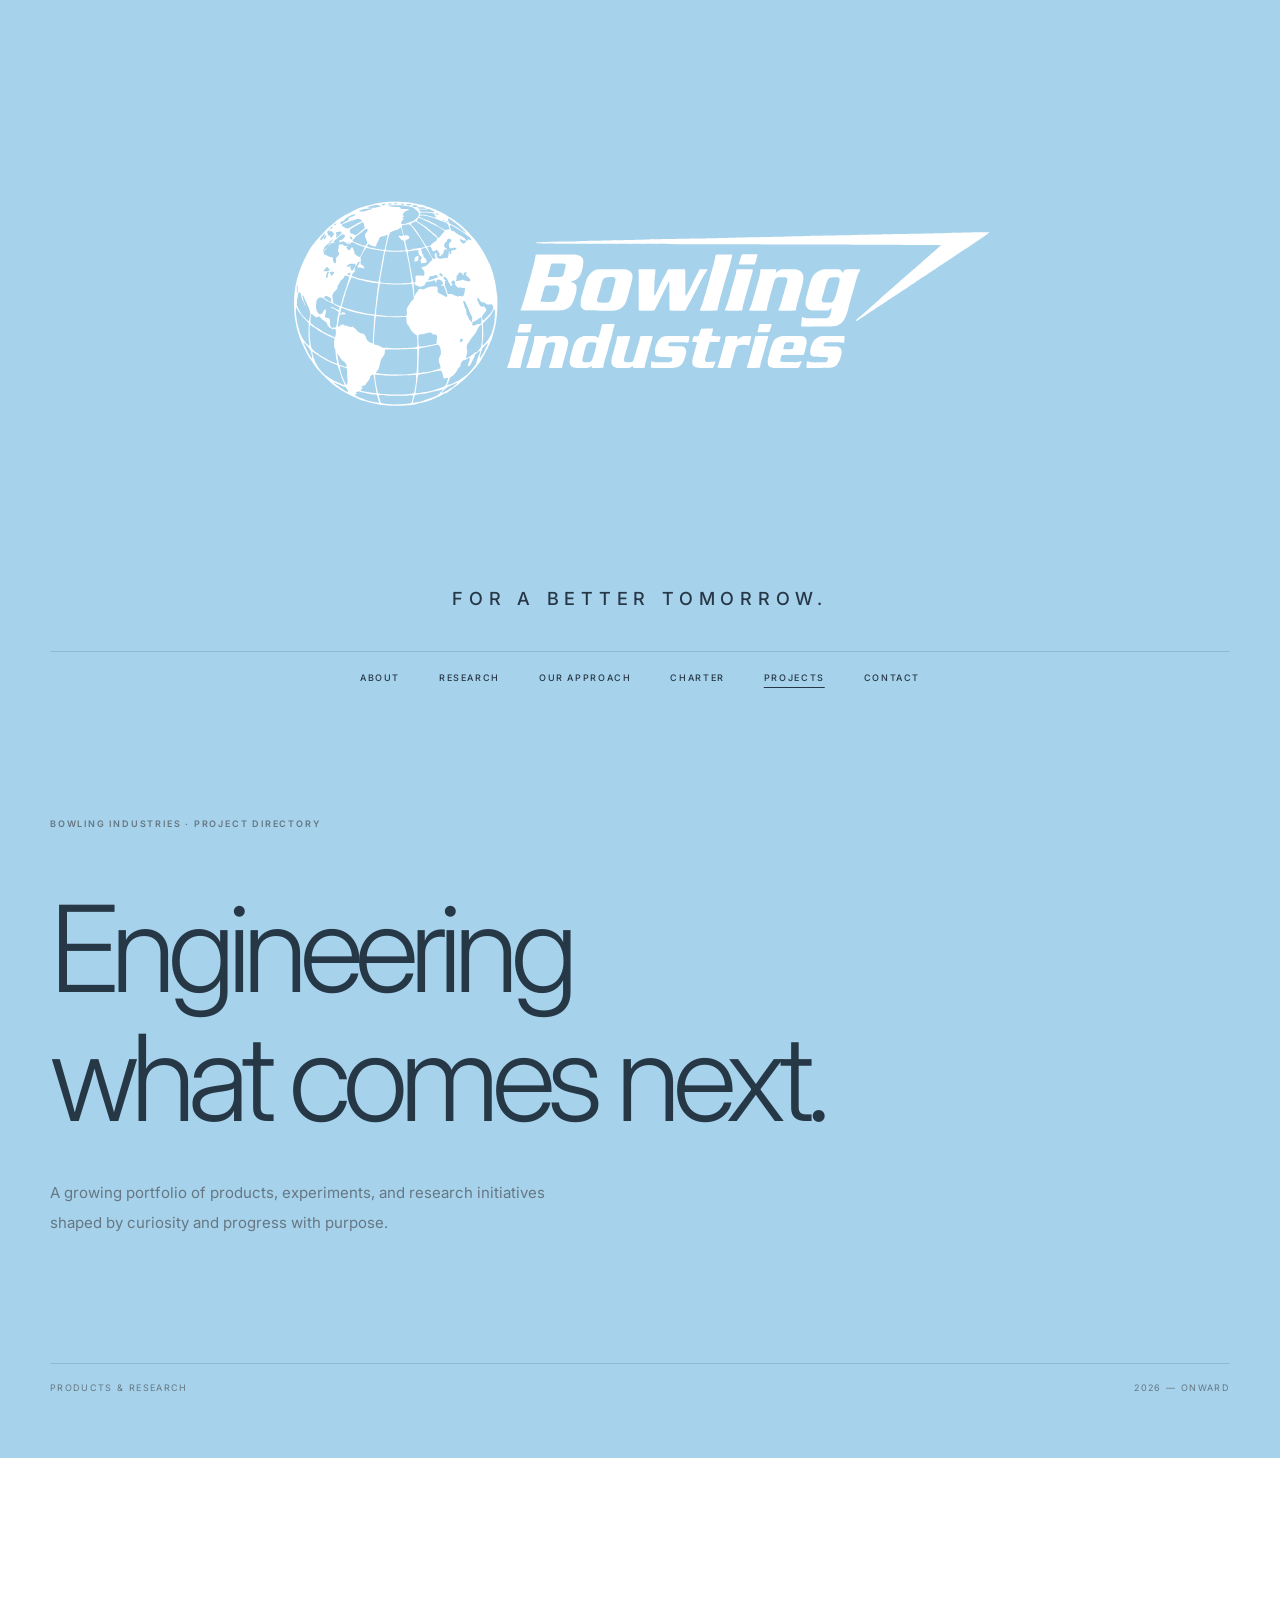
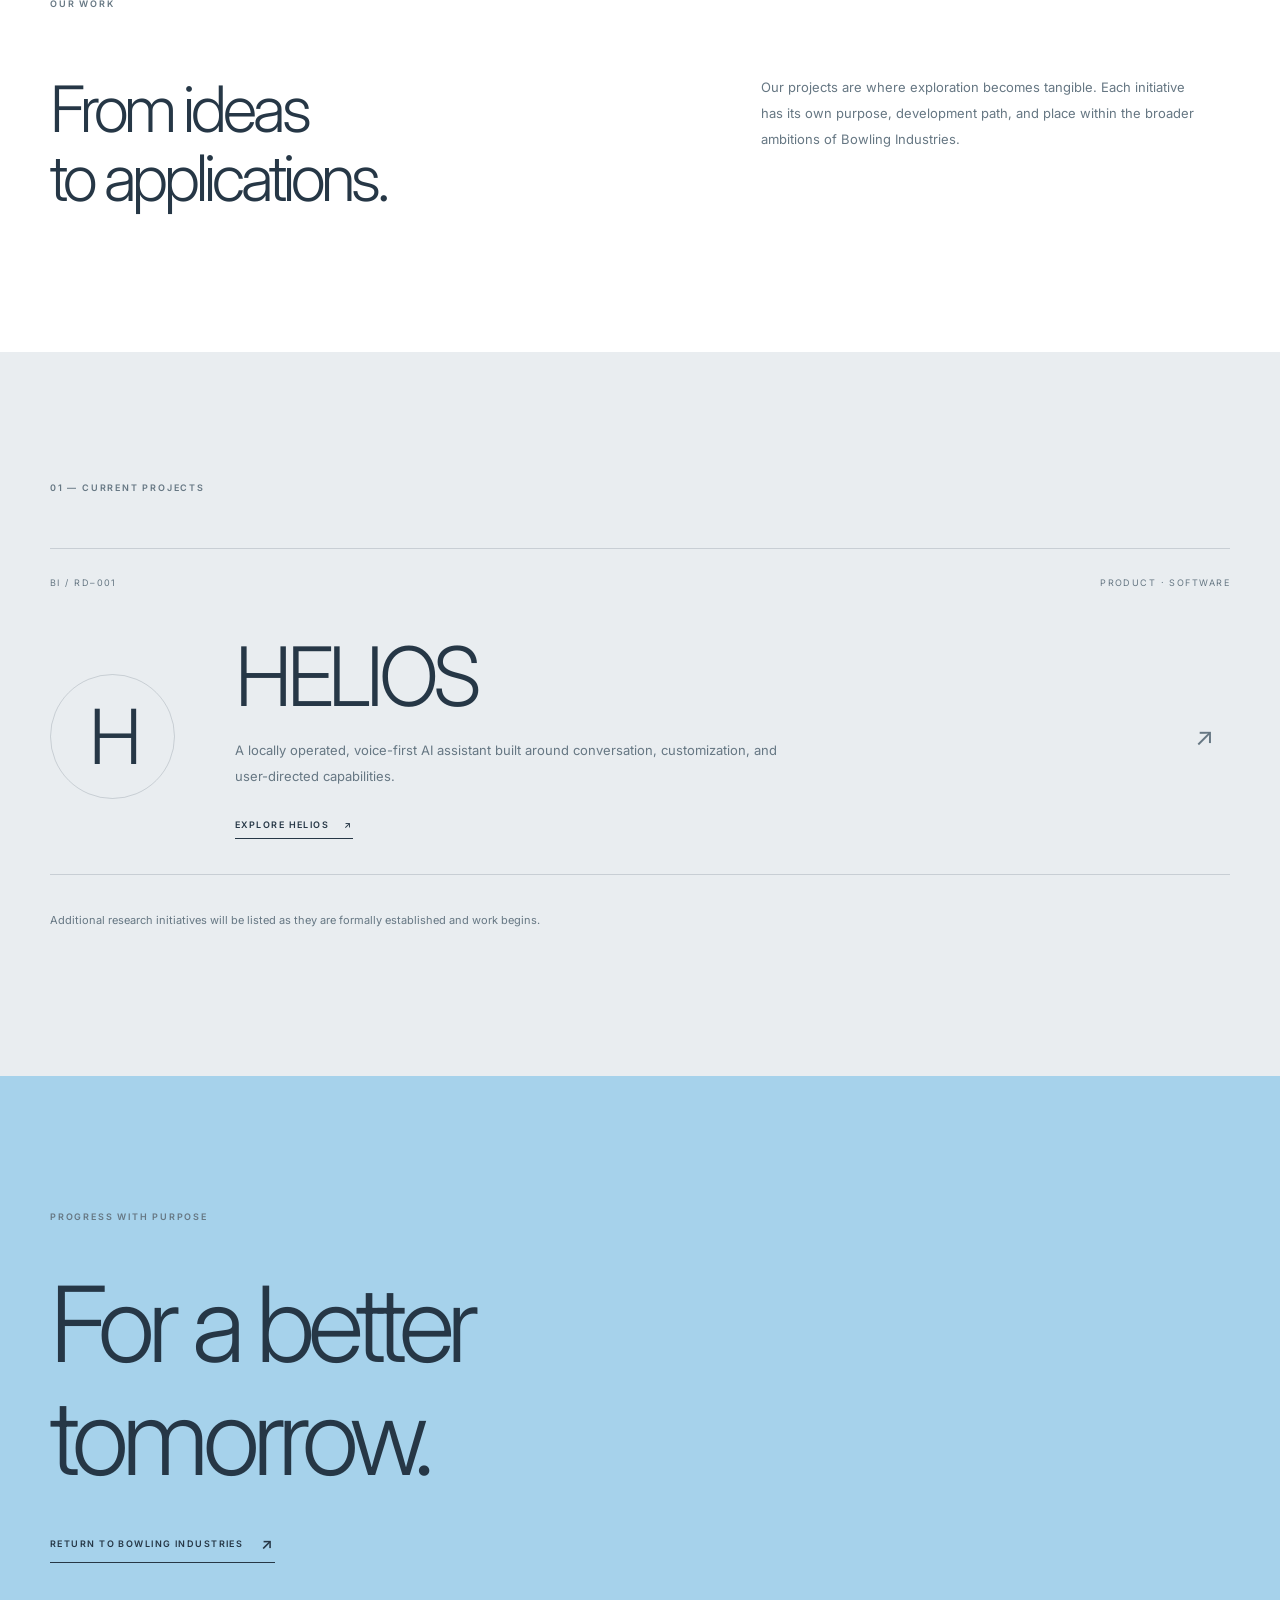
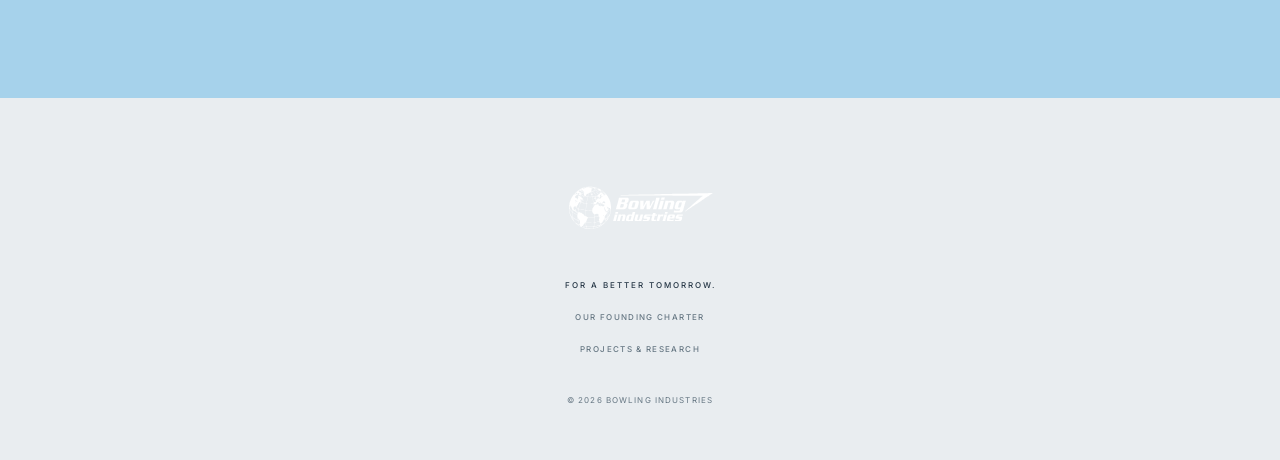
<file: projects.html>
<!DOCTYPE html>
<html lang="en">
<head>
    <meta charset="UTF-8">
    <meta name="viewport" content="width=device-width, initial-scale=1.0">
    <meta name="description" content="Explore products and research initiatives developed under Bowling Industries.">
    <title>Projects & Research — Bowling Industries</title>
    <link rel="preconnect" href="https://fonts.googleapis.com">
    <link rel="preconnect" href="https://fonts.gstatic.com" crossorigin>
    <link href="https://fonts.googleapis.com/css2?family=Inter:wght@300;400;500;600&display=swap" rel="stylesheet">
    <link rel="stylesheet" href="style.css">
    <script src="script.js" defer></script>
</head>
<body>
    <header class="site-header">
        <a href="index.html" class="brand" aria-label="Bowling Industries home"><img src="assets/logo.svg" alt="Bowling Industries"></a>
        <p class="brand-motto">FOR A BETTER TOMORROW.</p>
        <nav class="main-nav" aria-label="Main navigation">
            <a href="index.html#about">ABOUT</a>
            <a href="index.html#research">RESEARCH</a>
            <a href="index.html#approach">OUR APPROACH</a>
            <a href="charter.html">CHARTER</a>
            <a href="projects.html" aria-current="page">PROJECTS</a>
            <a href="index.html#contact">CONTACT</a>
        </nav>
    </header>

    <main class="projects-page">
        <section class="projects-hero section-blue">
            <div class="section-inner reveal">
                <p class="eyebrow">BOWLING INDUSTRIES · PROJECT DIRECTORY</p>
                <h1>Engineering<br>what comes next.</h1>
                <p class="projects-hero-description">A growing portfolio of products, experiments, and research initiatives shaped by curiosity and progress with purpose.</p>
                <div class="projects-hero-index"><span>PRODUCTS & RESEARCH</span><span>2026 — ONWARD</span></div>
            </div>
        </section>

        <section class="projects-intro section-light">
            <div class="section-inner reveal">
                <p class="eyebrow">OUR WORK</p>
                <div class="projects-intro-layout">
                    <h2>From ideas<br>to applications.</h2>
                    <p>Our projects are where exploration becomes tangible. Each initiative has its own purpose, development path, and place within the broader ambitions of Bowling Industries.</p>
                </div>
            </div>
        </section>

        <section class="project-directory section-grey">
            <div class="section-inner reveal">
                <p class="eyebrow">01 — CURRENT PROJECTS</p>
                <a class="project-entry" href="helios.html">
                    <div class="project-entry-top"><span>BI / RD–001</span><span>PRODUCT · SOFTWARE</span></div>
                    <div class="project-entry-main">
                        <div class="project-entry-mark" aria-hidden="true">H</div>
                        <div class="project-entry-copy">
                            <h2>HELIOS</h2>
                            <p>A locally operated, voice-first AI assistant built around conversation, customization, and user-directed capabilities.</p>
                            <span class="project-entry-cta">EXPLORE HELIOS <span aria-hidden="true">↗</span></span>
                        </div>
                        <span class="project-entry-arrow" aria-hidden="true">↗</span>
                    </div>
                </a>
                <p class="projects-note">Additional research initiatives will be listed as they are formally established and work begins.</p>
            </div>
        </section>

        <section class="projects-closing section-blue">
            <div class="section-inner reveal">
                <p class="eyebrow">PROGRESS WITH PURPOSE</p>
                <h2>For a better<br>tomorrow.</h2>
                <a href="index.html" class="text-link">RETURN TO BOWLING INDUSTRIES <span aria-hidden="true">↗</span></a>
            </div>
        </section>
    </main>

    <footer class="site-footer">
        <a href="index.html" class="footer-brand"><img src="assets/logo.svg" alt="Bowling Industries"></a>
        <p>FOR A BETTER TOMORROW.</p>
        <a href="charter.html" class="footer-charter-link">OUR FOUNDING CHARTER</a>
        <a href="projects.html" class="footer-charter-link">PROJECTS & RESEARCH</a>
        <span>© <span id="year"></span> BOWLING INDUSTRIES</span>
    </footer>
</body>
</html>
</file>
<file: style.css>
/* --------------------------------
   BOWLING INDUSTRIES
   Main stylesheet
-------------------------------- */

:root {
    --blue: #A6D2EB;
    --blue-dark: #8BBFDF;
    --white: #FFFFFF;
    --grey: #E9EDF0;
    --text: #263746;
    --muted: #667783;
    --line: rgba(38, 55, 70, 0.17);

    --content-width: 1180px;
}


/* RESET */

* {
    margin: 0;
    padding: 0;
    box-sizing: border-box;
}

html {
    scroll-behavior: smooth;
    scroll-padding-top: 30px;
}

body {
    font-family: "Inter", sans-serif;
    color: var(--text);
    background: var(--white);
    font-weight: 400;
    -webkit-font-smoothing: antialiased;
}

a {
    color: inherit;
    text-decoration: none;
}

button,
a {
    -webkit-tap-highlight-color: transparent;
}


/* HEADER */

.site-header {
    width: 100%;
    padding: 38px 24px 0;
    display: flex;
    flex-direction: column;
    align-items: center;
    background: var(--blue);
}

.brand {
    display: block;
    width: min(750px, 200vw);
}

.brand img {
    display: block;
    width: 100%;
    height: auto;
}

.brand-motto {
    margin-top: 17px;
    font-size: 18px;
    font-weight: 500;
    letter-spacing: 0.32em;
    text-align: center;
    color: var(--text);
}

.main-nav {
    display: flex;
    justify-content: center;
    flex-wrap: wrap;
    gap: 39px;
    margin-top: 42px;
    padding: 20px 0;
    width: min(100%, var(--content-width));
    border-top: 1px solid var(--line);
}

.main-nav a {
    font-size: 9px;
    letter-spacing: 0.18em;
    font-weight: 500;
    color: var(--text);
    transition: opacity 0.25s ease;
}

.main-nav a:hover {
    opacity: 0.55;
}

.main-nav a[aria-current="page"] {
    text-decoration: underline;
    text-underline-offset: 6px;
}


/* GENERAL */

.section-inner {
    width: min(var(--content-width), calc(100% - 80px));
    margin: 0 auto;
}

.section-light {
    background: var(--white);
}

.section-blue {
    background: var(--blue);
}

.section-grey {
    background: var(--grey);
}

.eyebrow {
    font-size: 9px;
    letter-spacing: 0.2em;
    font-weight: 600;
    color: var(--muted);
}

h1,
h2,
h3,
p {
    overflow-wrap: break-word;
}

h1,
h2 {
    font-weight: 300;
    letter-spacing: -0.065em;
    line-height: 1.08;
}


/* HERO */

.hero {
    min-height: 590px;
    background: var(--blue);
    display: flex;
    flex-direction: column;
    justify-content: center;
    padding: 100px 40px 36px;
}

.hero-content {
    width: min(var(--content-width), 100%);
    margin: 0 auto;
}

.hero h1 {
    font-size: clamp(52px, 8vw, 100px);
    margin-top: 30px;
    max-width: 900px;
}

.hero-description {
    max-width: 430px;
    margin-top: 30px;
    font-size: 14px;
    line-height: 1.9;
    color: var(--muted);
}

.text-link {
    display: inline-flex;
    align-items: center;
    gap: 18px;
    margin-top: 40px;
    padding-bottom: 9px;
    border-bottom: 1px solid var(--text);
    font-size: 9px;
    font-weight: 600;
    letter-spacing: 0.16em;
    transition: gap 0.25s ease;
}

.text-link:hover {
    gap: 27px;
}

.text-link span {
    font-size: 15px;
}

.hero-index {
    width: min(var(--content-width), 100%);
    margin: 110px auto 0;
    display: flex;
    justify-content: space-between;
    font-size: 8px;
    letter-spacing: 0.15em;
    color: var(--muted);
}


/* ABOUT */

.intro {
    padding: 145px 0;
}

.intro-layout {
    display: grid;
    grid-template-columns: 1fr 0.7fr;
    gap: 90px;
    margin-top: 65px;
    align-items: start;
}

.intro h2,
.approach h2 {
    font-size: clamp(42px, 5vw, 67px);
}

.intro-copy,
.approach-copy {
    padding-top: 8px;
}

.intro-copy p,
.approach-copy p {
    font-size: 13px;
    line-height: 2;
    color: var(--muted);
    margin-bottom: 22px;
    max-width: 430px;
}


/* RESEARCH */

.research {
    padding: 140px 0 150px;
}

.research h2 {
    font-size: clamp(42px, 5.5vw, 70px);
    margin-top: 55px;
}

.section-description {
    margin-top: 25px;
    font-size: 13px;
    color: var(--muted);
    line-height: 1.9;
    max-width: 440px;
}

.research-list {
    margin-top: 85px;
    border-top: 1px solid var(--line);
}

.research-item {
    display: grid;
    grid-template-columns: 70px 1fr 30px;
    align-items: center;
    gap: 20px;
    min-height: 105px;
    border-bottom: 1px solid var(--line);
    transition: padding 0.3s ease;
}

.research-item:hover {
    padding-left: 12px;
}

.research-number {
    font-size: 9px;
    letter-spacing: 0.1em;
    color: var(--muted);
}

.research-item h3 {
    font-size: clamp(16px, 2vw, 21px);
    font-weight: 400;
    letter-spacing: -0.035em;
}

.research-arrow {
    font-size: 17px;
    text-align: right;
    color: var(--muted);
}


/* APPROACH */

.approach {
    padding: 145px 0;
}

.approach-layout {
    display: grid;
    grid-template-columns: 1fr 0.7fr;
    gap: 90px;
    margin-top: 65px;
}

.principles {
    display: grid;
    grid-template-columns: repeat(3, 1fr);
    gap: 50px;
    margin-top: 110px;
    padding-top: 35px;
    border-top: 1px solid var(--line);
}

.principles span {
    font-size: 9px;
    letter-spacing: 0.12em;
    color: var(--muted);
}

.principles h3 {
    margin-top: 28px;
    font-size: 17px;
    font-weight: 400;
    letter-spacing: -0.03em;
}

.principles p {
    margin-top: 13px;
    font-size: 11px;
    line-height: 1.9;
    color: var(--muted);
    max-width: 220px;
}


/* CLOSING STATEMENT */

.closing {
    padding: 145px 0;
}

.closing h2 {
    font-size: clamp(58px, 9vw, 110px);
    margin-top: 45px;
}

.closing p:last-child {
    margin-top: 30px;
    font-size: 13px;
    color: var(--muted);
    line-height: 1.8;
}


/* CONTACT */

.contact {
    padding: 125px 0;
}

.contact-layout {
    display: grid;
    grid-template-columns: 1fr 0.7fr;
    gap: 90px;
    margin-top: 55px;
    align-items: start;
}

.contact h2 {
    font-size: clamp(40px, 5vw, 65px);
}

.contact-layout p {
    padding-top: 8px;
    max-width: 350px;
    font-size: 13px;
    line-height: 2;
    color: var(--muted);
}


/* HOMEPAGE CHARTER PREVIEW */

.charter-preview {
    padding: 140px 0;
}

.charter-preview-layout {
    display: grid;
    grid-template-columns: 1fr 0.75fr;
    gap: 85px;
    margin-top: 65px;
    align-items: start;
}

.charter-preview h2 {
    font-size: clamp(43px, 5vw, 67px);
}

.charter-preview-copy p {
    max-width: 430px;
    margin-bottom: 22px;
    font-size: 13px;
    line-height: 2;
    color: var(--muted);
}


/* FOOTER */

.site-footer {
    background: var(--grey);
    padding: 55px 30px;
    display: flex;
    flex-direction: column;
    align-items: center;
    gap: 17px;
}

.footer-brand {
    width: 155px;
}

.footer-brand img {
    width: 100%;
    height: auto;
    display: block;
}

.site-footer p {
    font-size: 8px;
    font-weight: 500;
    letter-spacing: 0.25em;
}

.footer-charter-link {
    margin-top: 5px;
    font-size: 8px;
    font-weight: 500;
    letter-spacing: 0.17em;
    color: var(--muted);
    transition: opacity 0.25s ease;
}

.footer-charter-link:hover {
    opacity: 0.55;
}

.site-footer > span {
    margin-top: 24px;
    font-size: 8px;
    letter-spacing: 0.14em;
    color: var(--muted);
}


/* --------------------------------
   FOUNDING CHARTER
-------------------------------- */


/* CHARTER HERO */

.charter-inner {
    width: min(1000px, calc(100% - 80px));
    margin: 0 auto;
}

.charter-hero {
    padding: 115px 0 65px;
}

.charter-hero h1 {
    font-size: clamp(65px, 10vw, 120px);
    margin-top: 55px;
}

.charter-hero-description {
    max-width: 510px;
    margin-top: 35px;
    font-size: 15px;
    line-height: 2;
    color: var(--muted);
}

.charter-hero-index {
    display: flex;
    justify-content: space-between;
    margin-top: 125px;
    padding-top: 18px;
    border-top: 1px solid var(--line);
    font-size: 9px;
    letter-spacing: 0.15em;
    color: var(--muted);
}



/* OPENING DECLARATION */

.charter-opening {
    padding: 145px 0;
}

.charter-opening-copy {
    max-width: 760px;
    margin: 45px 0 0;
}

.charter-opening-copy p,
.charter-copy p,
.charter-philosophy-copy p {
    max-width: 680px;
    margin-bottom: 25px;
    font-size: 14px;
    line-height: 2.1;
    color: var(--muted);
}

.charter-opening-copy .charter-lead,
.charter-copy .charter-lead {
    font-size: 21px;
    font-weight: 300;
    letter-spacing: -0.035em;
    line-height: 1.8;
    color: var(--text);
}


/* TABLE OF CONTENTS */

.charter-contents {
    padding: 115px 0 130px;
}

.charter-contents h2 {
    margin-top: 40px;
    font-size: clamp(42px, 5vw, 65px);
}

.contents-list {
    margin-top: 65px;
    border-top: 1px solid var(--line);
}

.contents-list a {
    display: grid;
    grid-template-columns: 65px 1fr 25px;
    align-items: center;
    gap: 20px;
    min-height: 75px;
    border-bottom: 1px solid var(--line);
    transition: padding 0.25s ease;
}

.contents-list a:hover {
    padding-left: 12px;
}

.contents-list a span:first-child,
.contents-list a span:last-child {
    font-size: 10px;
    color: var(--muted);
}

.contents-list a span:nth-child(2) {
    font-size: 14px;
    font-weight: 400;
}

.contents-list a span:last-child {
    text-align: right;
    font-size: 15px;
}


/* CHARTER SECTIONS */

.charter-section {
    padding: 135px 0;
    scroll-margin-top: 30px;
}

.charter-section-layout {
    display: grid;
    grid-template-columns: 1fr 0.85fr;
    gap: 85px;
    margin-top: 65px;
    align-items: start;
}

.charter-section-layout h2 {
    font-size: clamp(43px, 5.5vw, 70px);
}

.charter-copy {
    padding-top: 8px;
}

.charter-copy p {
    font-size: 13px;
}

.charter-emphasis {
    margin-top: 35px;
    font-size: 17px !important;
    font-weight: 400;
    color: var(--text) !important;
}


/* PHILOSOPHY */

.charter-philosophy {
    padding: 140px 0 150px;
}

.charter-philosophy h2 {
    margin-top: 55px;
    font-size: clamp(65px, 10vw, 115px);
    line-height: 1.03;
}

.charter-philosophy-copy {
    max-width: 620px;
    margin: 65px 0 0 auto;
}

.charter-philosophy-copy p {
    font-size: 14px;
}


/* PRINCIPLES */

.charter-wide-heading {
    margin-top: 55px;
    font-size: clamp(45px, 6vw, 75px);
}

.charter-principles {
    margin-top: 80px;
    border-top: 1px solid var(--line);
}

.charter-principles article {
    display: grid;
    grid-template-columns: 55px 0.9fr 1fr;
    gap: 35px;
    align-items: start;
    padding: 38px 0;
    border-bottom: 1px solid var(--line);
}

.charter-principles article > span {
    font-size: 10px;
    letter-spacing: 0.12em;
    color: var(--muted);
}

.charter-principles h3 {
    font-size: 17px;
    font-weight: 400;
    line-height: 1.6;
    letter-spacing: -0.035em;
}

.charter-principles p {
    max-width: 430px;
    font-size: 12px;
    line-height: 2;
    color: var(--muted);
}


/* FIELDS OF INTEREST */

.charter-fields {
    display: grid;
    grid-template-columns: repeat(2, 1fr);
    gap: 0 65px;
    margin-top: 80px;
    border-top: 1px solid var(--line);
}

.charter-fields > div {
    padding: 35px 0;
    border-bottom: 1px solid var(--line);
}

.charter-fields span {
    font-size: 9px;
    letter-spacing: 0.12em;
    color: var(--muted);
}

.charter-fields h3 {
    margin-top: 22px;
    font-size: 18px;
    font-weight: 400;
    letter-spacing: -0.035em;
    line-height: 1.5;
}

.charter-fields p {
    max-width: 360px;
    margin-top: 13px;
    font-size: 12px;
    line-height: 1.9;
    color: var(--muted);
}

.charter-disclaimer {
    margin-top: 35px;
    max-width: 600px;
    font-size: 10px;
    line-height: 1.8;
    color: var(--muted);
}


/* FOUNDERS */

.founders-section {
    padding: 145px 0;
}

.founders-section > .charter-inner > h2 {
    margin-top: 55px;
    font-size: clamp(45px, 6vw, 75px);
}

.founders-introduction {
    max-width: 470px;
    margin-top: 30px;
    font-size: 13px;
    line-height: 2;
    color: var(--muted);
}

.founder-statement {
    display: grid;
    grid-template-columns: 0.65fr 1.35fr;
    gap: 70px;
    padding: 55px 0;
    border-top: 1px solid var(--line);
}

.founders-introduction + .founder-statement {
    margin-top: 85px;
}

.founder-heading {
    display: flex;
    align-items: flex-start;
    gap: 25px;
}

.founder-heading > span {
    padding-top: 5px;
    font-size: 10px;
    letter-spacing: 0.12em;
    color: var(--muted);
}

.founder-heading h3 {
    font-size: 18px;
    font-weight: 400;
    letter-spacing: -0.035em;
}

.founder-heading p {
    margin-top: 10px;
    font-size: 9px;
    letter-spacing: 0.15em;
    color: var(--muted);
}

.founder-statement blockquote {
    max-width: 650px;
    font-size: 14px;
    line-height: 2.1;
    font-weight: 300;
    color: var(--muted);
}


/* CHARTER CLOSING */

.charter-closing {
    padding: 145px 0;
}

.charter-closing h2 {
    margin-top: 50px;
    font-size: clamp(65px, 10vw, 115px);
}

.charter-closing p:not(.eyebrow) {
    margin-top: 30px;
    font-size: 13px;
    line-height: 1.9;
    color: var(--muted);
}

.charter-closing .text-link {
    margin-top: 45px;
}


/* --------------------------------
   SCROLL REVEAL
-------------------------------- */

.js-ready .reveal {
    opacity: 0;
    transform: translateY(22px);
    transition:
        opacity 0.8s ease,
        transform 0.8s cubic-bezier(0.2, 0.7, 0.2, 1);
}

.js-ready .reveal.visible {
    opacity: 1;
    transform: translateY(0);
}


/* --------------------------------
   ACCESSIBILITY
-------------------------------- */

@media (prefers-reduced-motion: reduce) {

    html {
        scroll-behavior: auto;
    }

    *,
    *::before,
    *::after {
        transition-duration: 0.01ms !important;
        animation-duration: 0.01ms !important;
        animation-iteration-count: 1 !important;
    }

    .js-ready .reveal {
        opacity: 1;
        transform: none;
    }
}


/* --------------------------------
   RESPONSIVE DESIGN
-------------------------------- */

@media (max-width: 760px) {

    /* HEADER */

    .site-header {
        padding-top: 30px;
    }

    .brand {
        width: min(310px, 86vw);
    }

    .brand-motto {
        font-size: 10px;
        letter-spacing: 0.20em;
    }

    .main-nav {
        gap: 16px;
        margin-top: 30px;
    }

    .main-nav a {
        font-size: 9px;
    }


    /* HOMEPAGE */

    .hero {
        min-height: 570px;
        padding: 90px 25px 30px;
    }

    .hero h1 {
        font-size: clamp(49px, 12vw, 75px);
    }

    .hero-index {
        margin-top: 90px;
        font-size: 9px;
    }

    .section-inner {
        width: calc(100% - 50px);
    }

    .intro,
    .research,
    .approach,
    .contact,
    .charter-preview {
        padding: 95px 0;
    }

    .intro-layout,
    .approach-layout,
    .contact-layout {
        grid-template-columns: 1fr;
        gap: 35px;
        margin-top: 45px;
    }

    .research h2 {
        margin-top: 40px;
    }

    .research-list {
        margin-top: 55px;
    }

    .research-item {
        grid-template-columns: 35px 1fr 20px;
        gap: 10px;
        min-height: 90px;
    }

    .research-item h3 {
        font-size: 16px;
    }

    .principles {
        grid-template-columns: 1fr;
        gap: 40px;
        margin-top: 75px;
    }

    .principles h3 {
        margin-top: 15px;
    }

    .closing {
        padding: 100px 0;
    }

    .contact-layout {
        gap: 25px;
    }

    .intro-layout p,
    .approach-layout p,
    .contact-layout p,
    .principles p {
        font-size: 16px;
        line-height: 1.8;
    }

    .charter-preview-layout {
        grid-template-columns: 1fr;
        gap: 35px;
        margin-top: 45px;
    }

    .charter-preview h2 {
        font-size: clamp(40px, 10vw, 58px);
    }

    .charter-preview-copy p {
        font-size: 15px;
        line-height: 1.9;
    }


    /* CHARTER */

    .charter-inner {
        width: calc(100% - 50px);
    }

    .charter-hero {
        padding: 90px 0 35px;
    }

    .charter-hero h1 {
        font-size: clamp(55px, 13vw, 85px);
        margin-top: 45px;
    }

    .charter-hero-description {
        font-size: 14px;
    }

    .charter-hero-index {
        margin-top: 90px;
        font-size: 8px;
    }

    .charter-opening,
    .charter-contents,
    .charter-section,
    .founders-section {
        padding: 95px 0;
    }

    .charter-opening-copy {
        margin-top: 45px;
    }

    .charter-opening-copy p,
    .charter-copy p,
    .charter-philosophy-copy p {
        font-size: 15px;
        line-height: 1.95;
    }

    .charter-opening-copy .charter-lead,
    .charter-copy .charter-lead {
        font-size: 19px;
    }

    .charter-contents h2,
    .charter-section-layout h2,
    .charter-wide-heading,
    .founders-section > .charter-inner > h2,
    .charter-preview h2 {
        font-size: clamp(40px, 10vw, 58px);
    }

    .contents-list {
        margin-top: 45px;
    }

    .contents-list a {
        grid-template-columns: 35px 1fr 20px;
        gap: 10px;
        min-height: 72px;
    }

    .contents-list a span:nth-child(2) {
        font-size: 13px;
    }

    .charter-section-layout {
        grid-template-columns: 1fr;
        gap: 35px;
        margin-top: 45px;
    }

    .charter-philosophy {
        padding: 100px 0;
    }

    .charter-philosophy h2,
    .charter-closing h2 {
        font-size: clamp(55px, 12vw, 80px);
    }

    .charter-philosophy-copy {
        margin-top: 45px;
    }

    .charter-principles {
        margin-top: 55px;
    }

    .charter-principles article {
        grid-template-columns: 30px 1fr;
        gap: 15px;
        padding: 30px 0;
    }

    .charter-principles article p {
        grid-column: 2;
        font-size: 14px;
        line-height: 1.9;
    }

    .charter-principles h3 {
        font-size: 17px;
    }

    .charter-fields {
        grid-template-columns: 1fr;
        gap: 0;
        margin-top: 55px;
    }

    .charter-fields > div {
        padding: 30px 0;
    }

    .charter-fields h3 {
        margin-top: 15px;
    }

    .charter-fields p {
        font-size: 14px;
        line-height: 1.9;
    }

    .founder-statement {
        grid-template-columns: 1fr;
        gap: 28px;
        padding: 40px 0;
    }

    .founders-introduction + .founder-statement {
        margin-top: 55px;
    }

    .founder-statement blockquote {
        font-size: 14px;
        line-height: 2;
    }

    .founder-heading h3 {
        font-size: 17px;
    }

    .charter-closing {
        padding: 100px 0;
    }
}


@media (max-width: 400px) {

    .brand {
        width: 86vw;
    }

    .main-nav {
        gap: 11px;
    }

    .main-nav a {
        font-size: 8px;
    }

    .hero-index span:last-child {
        max-width: 150px;
        text-align: right;
    }

    .charter-hero-index {
        gap: 15px;
        font-size: 7px;
    }

    .contents-list a span:nth-child(2) {
        font-size: 12px;
    }
}

/* FOUNDING SIGNATURES */

.charter-signatures {
    padding: 145px 0;
}

.charter-signatures h2 {
    margin-top: 50px;
    font-size: clamp(45px, 6vw, 75px);
}

.signature-introduction {
    max-width: 480px;
    margin-top: 25px;
    font-size: 13px;
    line-height: 2;
    color: var(--muted);
}

.signature-grid {
    display: grid;
    grid-template-columns: repeat(2, 1fr);
    gap: 75px 85px;
    margin-top: 100px;
}

.signature-card {
    min-width: 0;
}

.signature-card img {
    display: block;
    width: 100%;
    max-width: 270px;
    height: 90px;
    object-fit: contain;
    object-position: left bottom;
    margin-bottom: 15px;
}

.signature-placeholder {
    height: 105px;
}

.signature-line {
    width: 100%;
    border-bottom: 1px solid var(--line);
}

.signature-card h3 {
    margin-top: 17px;
    font-size: 15px;
    font-weight: 400;
}

.signature-card p {
    margin-top: 8px;
    font-size: 9px;
    letter-spacing: 0.15em;
    color: var(--muted);
}

.signature-closing {
    margin-top: 110px;
    padding-top: 25px;
    border-top: 1px solid var(--line);
    text-align: center;
}

.signature-closing p {
    font-size: 11px;
    font-weight: 500;
    letter-spacing: 0.25em;
}

@media (max-width: 760px) {
    .charter-signatures {
        padding: 95px 0;
    }

    .signature-grid {
        grid-template-columns: 1fr;
        gap: 55px;
        margin-top: 65px;
    }

    .signature-card img {
        max-width: 240px;
    }

    .signature-closing {
        margin-top: 75px;
    }
}


/* --------------------------------
   PROJECT DIRECTORY
-------------------------------- */
.projects-hero { padding: 115px 0 65px; }
.projects-hero h1 { margin-top: 55px; font-size: clamp(65px, 10vw, 120px); }
.projects-hero-description { max-width: 520px; margin-top: 35px; font-size: 15px; line-height: 2; color: var(--muted); }
.projects-hero-index { display:flex; justify-content:space-between; margin-top:125px; padding-top:18px; border-top:1px solid var(--line); font-size:9px; letter-spacing:.15em; color:var(--muted); }
.projects-intro { padding:140px 0; }
.projects-intro-layout,.home-projects-layout { display:grid; grid-template-columns:1fr .75fr; gap:85px; margin-top:65px; align-items:start; }
.projects-intro h2,.home-projects h2 { font-size:clamp(43px,5vw,67px); }
.projects-intro-layout p,.home-projects-copy p { max-width:440px; font-size:13px; line-height:2; color:var(--muted); }
.project-directory { padding:130px 0 145px; }
.project-entry { display:block; margin-top:55px; padding:28px 0 35px; border-top:1px solid var(--line); border-bottom:1px solid var(--line); transition:padding .25s ease; }
.project-entry:hover { padding-left:12px; }
.project-entry-top { display:flex; justify-content:space-between; gap:20px; font-size:9px; letter-spacing:.16em; color:var(--muted); }
.project-entry-main { display:grid; grid-template-columns:150px 1fr 35px; gap:35px; align-items:center; margin-top:45px; }
.project-entry-mark,.home-helios-mark { display:grid; place-items:center; width:125px; aspect-ratio:1; border:1px solid var(--line); border-radius:50%; color:var(--text); font-size:76px; font-weight:300; letter-spacing:-.09em; }
.project-entry-copy h2 { font-size:clamp(45px,7vw,82px); font-weight:300; }
.project-entry-copy p { max-width:570px; margin-top:15px; font-size:13px; line-height:2; color:var(--muted); }
.project-entry-cta { display:inline-flex; gap:15px; margin-top:30px; padding-bottom:8px; border-bottom:1px solid var(--text); font-size:9px; font-weight:600; letter-spacing:.16em; }
.project-entry-arrow { font-size:25px; color:var(--muted); }
.projects-note { margin-top:35px; font-size:11px; line-height:1.9; color:var(--muted); }
.projects-closing { padding:135px 0; }
.projects-closing h2 { margin-top:45px; font-size:clamp(58px,9vw,105px); }
.home-projects { padding:135px 0; }
.home-helios-link { display:grid; grid-template-columns:95px 1fr 30px; gap:28px; align-items:center; margin-top:75px; padding:30px 0; border-top:1px solid var(--line); border-bottom:1px solid var(--line); transition:padding .25s ease; }
.home-helios-link:hover { padding-left:12px; }
.home-helios-mark { width:78px; font-size:46px; }
.home-helios-copy { display:flex; flex-direction:column; gap:9px; }
.home-helios-copy strong { font-size:clamp(28px,4vw,43px); font-weight:300; letter-spacing:-.06em; }
.home-helios-copy > span:last-child { font-size:12px; color:var(--muted); }
.home-helios-arrow { font-size:22px; }

/* HELIOS PRODUCT PAGE */
.helios-hero { padding:105px 0 45px; }
.helios-hero-lockup { display:flex; align-items:center; gap:18px; margin-top:65px; }
.helios-sunmark { display:grid; place-items:center; width:43px; height:43px; border:1px solid var(--line); border-radius:50%; font-size:23px; font-weight:300; }
.helios-edition { font-size:9px; letter-spacing:.2em; color:var(--muted); }
.helios-hero h1 { margin-top:25px; font-size:clamp(82px,16vw,190px); letter-spacing:-.095em; }
.helios-period { color:var(--white); }
.helios-tagline { margin-top:20px; font-size:clamp(19px,2.6vw,27px); font-weight:300; letter-spacing:-.035em; }
.helios-hero-description { max-width:510px; margin-top:22px; font-size:14px; line-height:2; color:var(--muted); }
.helios-hero-index { display:flex; justify-content:space-between; gap:20px; margin-top:115px; padding-top:18px; border-top:1px solid var(--line); font-size:9px; letter-spacing:.14em; color:var(--muted); }
.helios-intro,.helios-architecture,.helios-requirements { padding:140px 0; }
.helios-intro-layout,.helios-architecture-layout,.helios-requirements-layout { display:grid; grid-template-columns:1fr .75fr; gap:85px; margin-top:65px; align-items:start; }
.helios-intro h2,.helios-architecture h2,.helios-requirements h2 { font-size:clamp(43px,5vw,67px); }
.helios-body-copy p,.helios-body-copy li { max-width:500px; margin-bottom:22px; font-size:13px; line-height:2; color:var(--muted); }
.helios-body-copy ul { padding-left:18px; }
.helios-capabilities { padding:135px 0 145px; }
.helios-capabilities h2,.helios-safety h2,.helios-download h2 { margin-top:50px; font-size:clamp(45px,6vw,76px); }
.helios-capability-list { margin-top:80px; border-top:1px solid var(--line); }
.helios-capability-list article { display:grid; grid-template-columns:65px 1fr; gap:25px; padding:30px 0; border-bottom:1px solid var(--line); }
.helios-capability-list article > span { padding-top:5px; font-size:9px; letter-spacing:.12em; color:var(--muted); }
.helios-capability-list h3 { font-size:18px; font-weight:400; letter-spacing:-.03em; }
.helios-capability-list p { max-width:620px; margin-top:10px; font-size:12px; line-height:1.9; color:var(--muted); }
.helios-safety { padding:135px 0; }
.helios-safety-copy { max-width:650px; margin-top:35px; font-size:14px; line-height:2; color:var(--muted); }
.helios-download { padding:135px 0; }
.helios-download-copy { max-width:560px; margin-top:25px; font-size:13px; line-height:2; color:var(--muted); }
.helios-download-panel { display:flex; justify-content:space-between; align-items:center; gap:25px; margin-top:55px; padding:25px 0; border-top:1px solid var(--line); border-bottom:1px solid var(--line); }
.helios-download-panel > div { display:flex; flex-direction:column; gap:9px; }
.helios-download-panel strong { font-size:17px; font-weight:400; letter-spacing:.02em; }
.helios-download-panel span { font-size:10px; letter-spacing:.08em; color:var(--muted); }
.download-status { white-space:nowrap; font-size:9px !important; letter-spacing:.15em !important; }
.helios-download-note { max-width:650px; margin-top:22px; font-size:11px; line-height:1.9; color:var(--muted); }

@media (max-width:760px) {
    .projects-hero,.helios-hero { padding:85px 0 35px; }
    .projects-hero h1 { font-size:clamp(55px,12vw,85px); }
    .projects-hero-index,.helios-hero-index { margin-top:85px; font-size:8px; }
    .projects-intro,.project-directory,.home-projects,.helios-intro,.helios-capabilities,.helios-architecture,.helios-safety,.helios-requirements,.helios-download,.projects-closing { padding:95px 0; }
    .projects-intro-layout,.home-projects-layout,.helios-intro-layout,.helios-architecture-layout,.helios-requirements-layout { grid-template-columns:1fr; gap:30px; margin-top:45px; }
    .project-entry-main { grid-template-columns:75px 1fr 20px; gap:18px; margin-top:35px; }
    .project-entry-mark { width:70px; font-size:42px; }
    .project-entry-top { font-size:8px; }
    .project-entry-copy h2 { font-size:48px; }
    .project-entry-copy p { font-size:12px; }
    .home-helios-link { grid-template-columns:65px 1fr 18px; gap:16px; margin-top:55px; }
    .home-helios-mark { width:58px; font-size:34px; }
    .helios-hero-lockup { margin-top:50px; }
    .helios-hero h1 { font-size:clamp(76px,18vw,125px); }
    .helios-download-panel { align-items:flex-start; flex-direction:column; }
    .helios-capability-list article { grid-template-columns:35px 1fr; gap:15px; }
}

@media (max-width:400px) {
    .project-entry-main { grid-template-columns:1fr 20px; }
    .project-entry-mark { display:none; }
    .projects-hero-index,.helios-hero-index { flex-direction:column; }
}
</file>
<file: bowling-industries/style.css>
/* --------------------------------
   BOWLING INDUSTRIES
   Main stylesheet
-------------------------------- */

:root {
    --blue: #A6D2EB;
--blue-dark: #8BBFDF;
    --white: #FFFFFF;
    --grey: #E9EDF0;
    --text: #263746;
    --muted: #667783;
    --line: rgba(38, 55, 70, 0.17);

    --content-width: 1180px;
}


/* RESET */

* {
    margin: 0;
    padding: 0;
    box-sizing: border-box;
}

html {
    scroll-behavior: smooth;
    scroll-padding-top: 30px;
}

body {
    font-family: "Inter", sans-serif;
    color: var(--text);
    background: var(--white);
    font-weight: 400;
    -webkit-font-smoothing: antialiased;
}

a {
    color: inherit;
    text-decoration: none;
}

button,
a {
    -webkit-tap-highlight-color: transparent;
}


/* HEADER */

.site-header {
    width: 100%;
    padding: 38px 24px 0;
    display: flex;
    flex-direction: column;
    align-items: center;
    background: var(--blue);
}

.brand {
    display: block;
    width: min(750px, 200vw);
}

.brand img {
    display: block;
    width: 100%;
    height: auto;
}

.brand-motto {
    margin-top: 17px;
    font-size: 18px;
    font-weight: 500;
    letter-spacing: 0.32em;
    text-align: center;
    color: var(--text);
}

.main-nav {
    display: flex;
    justify-content: center;
    flex-wrap: wrap;
    gap: 39px;
    margin-top: 42px;
    padding: 20px 0;
    width: min(100%, var(--content-width));
    border-top: 1px solid var(--line);
}

.main-nav a {
    font-size: 9px;
    letter-spacing: 0.18em;
    font-weight: 500;
    color: var(--text);
    transition: opacity 0.25s ease;
}

.main-nav a:hover {
    opacity: 0.55;
}


/* GENERAL */

.section-inner {
    width: min(var(--content-width), calc(100% - 80px));
    margin: 0 auto;
}

.section-light {
    background: var(--white);
}

.section-blue {
    background: var(--blue);
}

.eyebrow {
    font-size: 9px;
    letter-spacing: 0.2em;
    font-weight: 600;
    color: var(--muted);
}

h1,
h2,
h3,
p {
    overflow-wrap: break-word;
}

h1,
h2 {
    font-weight: 300;
    letter-spacing: -0.065em;
    line-height: 1.08;
}


/* HERO */

.hero {
    min-height: 590px;
    background: var(--blue);
    display: flex;
    flex-direction: column;
    justify-content: center;
    padding: 100px 40px 36px;
}

.hero-content {
    width: min(var(--content-width), 100%);
    margin: 0 auto;
}

.hero h1 {
    font-size: clamp(52px, 8vw, 100px);
    margin-top: 30px;
    max-width: 900px;
}

.hero-description {
    max-width: 430px;
    margin-top: 30px;
    font-size: 14px;
    line-height: 1.9;
    color: var(--muted);
}

.text-link {
    display: inline-flex;
    align-items: center;
    gap: 18px;
    margin-top: 40px;
    padding-bottom: 9px;
    border-bottom: 1px solid var(--text);
    font-size: 9px;
    font-weight: 600;
    letter-spacing: 0.16em;
    transition: gap 0.25s ease;
}

.text-link:hover {
    gap: 27px;
}

.text-link span {
    font-size: 15px;
}

.hero-index {
    width: min(var(--content-width), 100%);
    margin: 110px auto 0;
    display: flex;
    justify-content: space-between;
    font-size: 8px;
    letter-spacing: 0.15em;
    color: var(--muted);
}


/* ABOUT */

.intro {
    padding: 145px 0;
}

.intro-layout {
    display: grid;
    grid-template-columns: 1fr 0.7fr;
    gap: 90px;
    margin-top: 65px;
    align-items: start;
}

.intro h2,
.approach h2 {
    font-size: clamp(42px, 5vw, 67px);
}

.intro-copy,
.approach-copy {
    padding-top: 8px;
}

.intro-copy p,
.approach-copy p {
    font-size: 13px;
    line-height: 2;
    color: var(--muted);
    margin-bottom: 22px;
    max-width: 430px;
}


/* RESEARCH */

.research {
    padding: 140px 0 150px;
}

.research h2 {
    font-size: clamp(42px, 5.5vw, 70px);
    margin-top: 55px;
}

.section-description {
    margin-top: 25px;
    font-size: 13px;
    color: var(--muted);
    line-height: 1.9;
    max-width: 440px;
}

.research-list {
    margin-top: 85px;
    border-top: 1px solid var(--line);
}

.research-item {
    display: grid;
    grid-template-columns: 70px 1fr 30px;
    align-items: center;
    gap: 20px;
    min-height: 105px;
    border-bottom: 1px solid var(--line);
    transition: padding 0.3s ease;
}

.research-item:hover {
    padding-left: 12px;
}

.research-number {
    font-size: 9px;
    letter-spacing: 0.1em;
    color: var(--muted);
}

.research-item h3 {
    font-size: clamp(16px, 2vw, 21px);
    font-weight: 400;
    letter-spacing: -0.035em;
}

.research-arrow {
    font-size: 17px;
    text-align: right;
    color: var(--muted);
}


/* APPROACH */

.approach {
    padding: 145px 0;
}

.approach-layout {
    display: grid;
    grid-template-columns: 1fr 0.7fr;
    gap: 90px;
    margin-top: 65px;
}

.principles {
    display: grid;
    grid-template-columns: repeat(3, 1fr);
    gap: 50px;
    margin-top: 110px;
    padding-top: 35px;
    border-top: 1px solid var(--line);
}

.principles span {
    font-size: 9px;
    letter-spacing: 0.12em;
    color: var(--muted);
}

.principles h3 {
    margin-top: 28px;
    font-size: 17px;
    font-weight: 400;
    letter-spacing: -0.03em;
}

.principles p {
    margin-top: 13px;
    font-size: 11px;
    line-height: 1.9;
    color: var(--muted);
    max-width: 220px;
}


/* CLOSING STATEMENT */

.closing {
    padding: 145px 0;
}

.closing h2 {
    font-size: clamp(58px, 9vw, 110px);
    margin-top: 45px;
}

.closing p:last-child {
    margin-top: 30px;
    font-size: 13px;
    color: var(--muted);
    line-height: 1.8;
}


/* CONTACT */

.contact {
    padding: 125px 0;
}

.contact-layout {
    display: grid;
    grid-template-columns: 1fr 0.7fr;
    gap: 90px;
    margin-top: 55px;
    align-items: start;
}

.contact h2 {
    font-size: clamp(40px, 5vw, 65px);
}

.contact-layout p {
    padding-top: 8px;
    max-width: 350px;
    font-size: 13px;
    line-height: 2;
    color: var(--muted);
}


/* FOOTER */

.site-footer {
    background: var(--grey);
    padding: 55px 30px;
    display: flex;
    flex-direction: column;
    align-items: center;
    gap: 17px;
}

.footer-brand {
    width: 155px;
}

.footer-brand img {
    width: 100%;
    height: auto;
    display: block;
}

.site-footer p {
    font-size: 8px;
    font-weight: 500;
    letter-spacing: 0.25em;
}

.site-footer > span {
    margin-top: 24px;
    font-size: 8px;
    letter-spacing: 0.14em;
    color: var(--muted);
}


/* SCROLL REVEAL */

.js-ready .reveal {
    opacity: 0;
    transform: translateY(22px);
    transition:
        opacity 0.8s ease,
        transform 0.8s cubic-bezier(0.2, 0.7, 0.2, 1);
}

.js-ready .reveal.visible {
    opacity: 1;
    transform: translateY(0);
}


/* ACCESSIBILITY */

@media (prefers-reduced-motion: reduce) {
    html {
        scroll-behavior: auto;
    }

    *,
    *::before,
    *::after {
        transition-duration: 0.01ms !important;
        animation-duration: 0.01ms !important;
        animation-iteration-count: 1 !important;
    }

    .js-ready .reveal {
        opacity: 1;
        transform: none;
    }
}


/* RESPONSIVE */


@media (max-width: 760px) {

    .site-header {
        padding-top: 30px;
    }

    .brand {
        width: min(310px, 86vw);
    }

    .brand-motto {
        font-size: 10px;
        letter-spacing: 0.20em;
    }

    .main-nav {
        gap: 20px;
        margin-top: 30px;
    }

    .main-nav a {
        font-size: 10px;
    }

    .hero {
        min-height: 570px;
        padding: 90px 25px 30px;
    }

    .hero h1 {
        font-size: clamp(49px, 12vw, 75px);
    }

    .hero-index {
        margin-top: 90px;
        font-size: 9px;
    }

    .section-inner {
        width: calc(100% - 50px);
    }

    .intro,
    .research,
    .approach,
    .contact {
        padding: 95px 0;
    }

    .intro-layout,
    .approach-layout,
    .contact-layout {
        grid-template-columns: 1fr;
        gap: 35px;
        margin-top: 45px;
    }

    .research h2 {
        margin-top: 40px;
    }

    .research-list {
        margin-top: 55px;
    }

    .research-item {
        grid-template-columns: 35px 1fr 20px;
        gap: 10px;
        min-height: 90px;
    }

    .research-item h3 {
        font-size: 16px;
    }

    .principles {
        grid-template-columns: 1fr;
        gap: 40px;
        margin-top: 75px;
    }

    .principles h3 {
        margin-top: 15px;
    }

    .closing {
        padding: 100px 0;
    }

    .contact-layout {
        gap: 25px;
    }

    /* Supporting text */
    .intro-layout p,
    .approach-layout p,
    .contact-layout p,
    .principles p {
        font-size: 16px;
        line-height: 1.8;
    }
}


@media (max-width: 400px) {

    .brand {
        width: 86vw;
    }

    .main-nav {
        gap: 12px;
    }

    .main-nav a {
        font-size: 9px;
    }

    .hero-index span:last-child {
        max-width: 150px;
        text-align: right;
    }
}
</file>
